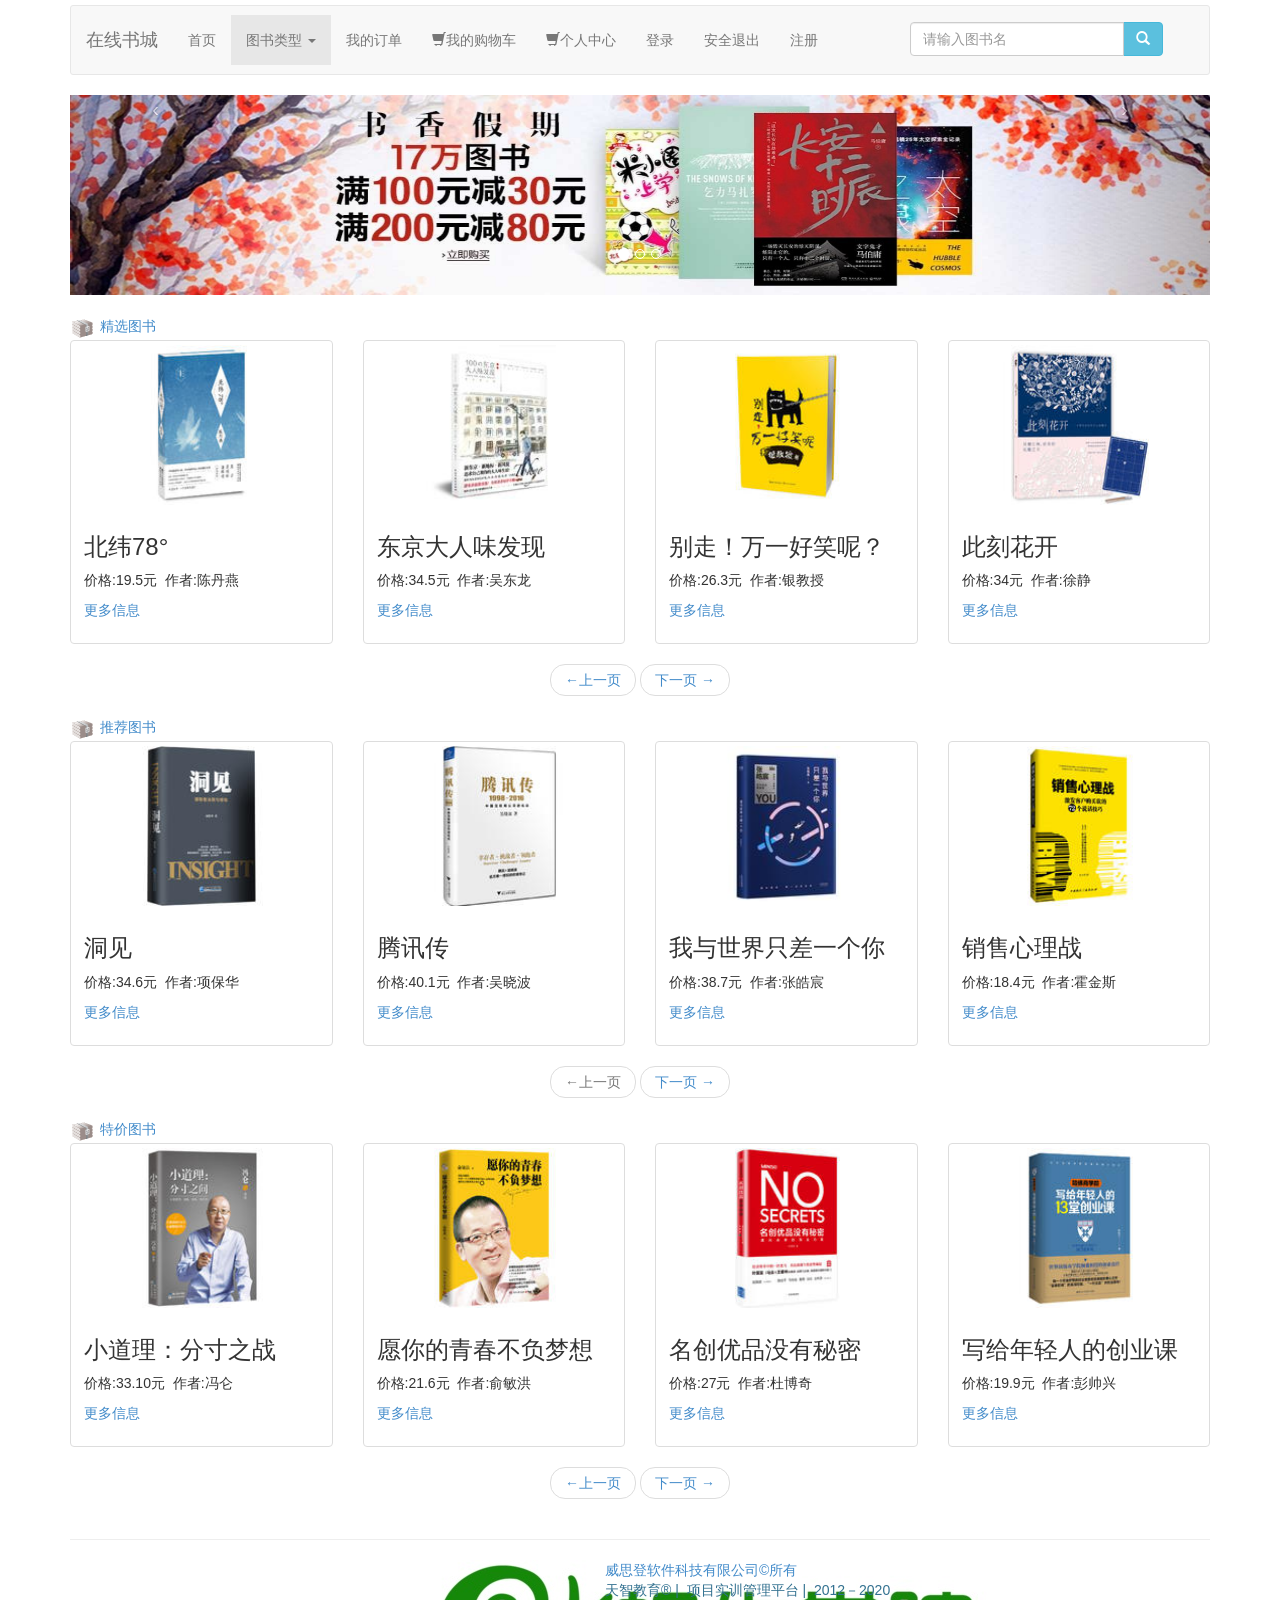
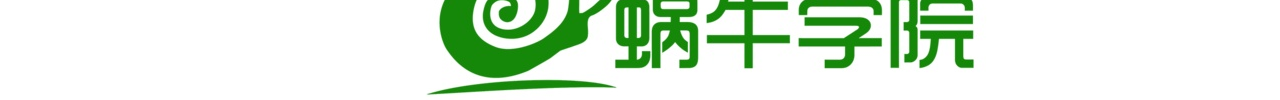
<file: src/main/webapp/index.html>
<!DOCTYPE html>
<html>

	<head lang="en">
		<meta charset="UTF-8">
		<title>在线书城首页</title>
		<link type="text/css" rel="stylesheet" href="dist/css/bootstrap.min.css">
		<link rel="stylesheet" type="text/css" href="css/index.css" />
		<link rel="stylesheet" type="text/css" href="css/animate.css" />
	</head>

	<body>
		<!--导航部分  begin-->
		<div class="container" style="margin-top: 5px;">
			<nav class="navbar navbar-default well-sm" style="padding-left: 0px;" role="navigation">
				<div class="container-fluid">
					<div class="navbar-header">
						<button type="button" class="navbar-toggle" data-toggle="collapse" data-target="#example-navbar-collapse">
				            <span class="sr-only">切换导航</span>
				            <span class="icon-bar"></span>
				            <span class="icon-bar"></span>
				            <span class="icon-bar"></span>
        				</button>
						<a class="navbar-brand" href="#">在线书城</a>
					</div>
					<div class="collapse navbar-collapse" id="example-navbar-collapse">
						<ul class="nav navbar-nav pull-left">
							<li>
								<a href="index.html">首页</a>
							</li>

							<li style="background-color: #999;">
							<li class="dropdown">
								<a style="background-color: #E7E7E7;" class="dropdown-toggle" data-toggle="dropdown">
									图书类型
									<b class="caret"></b>
								</a>
								<ul class="dropdown-menu">
									<li>
										<a href="books_list.html">精选图书</a>
									</li>
									<li class="divider"></li>
									<li>
										<a href="books_list.html">推荐图书</a>
									</li>
									<li class="divider"></li>
									<li>
										<a href="books_list.html">特价图书</a>
									</li>
									<li class="divider"></li>
								</ul>
							</li>
							</li>

							<li>
								<a href="order_list.html">我的订单</a>
							</li>
							<li>
								<a href="cart.html"><span class="glyphicon glyphicon-shopping-cart"> </span>我的购物车</a>
							</li>
							<li>
								<a href="personal.html"><span class="glyphicon glyphicon-shopping-cart"> </span>个人中心</a>
							</li>
							<li>
								<a href="#" data-toggle="modal" data-target="#myModal">登录</a>
							</li>
							<li>
								<a href="index.html">安全退出</a>
							</li>
							<li>
								<a href="#" data-toggle="modal" data-target="#register">注册</a>
							</li>
						</ul>
						<div class="input-group col-md-3 pull-right" style="positon:relative;padding: 7px;">
							<input type="text" class="form-control" placeholder="请输入图书名" />
							<span class="input-group-btn">  
					            <button class="btn btn-info btn-search">
					            	<span class="glyphicon glyphicon-search"></span>
					            </button>
							</span>
						</div>
					</div>
				</div>
			</nav>
		</div>
		<!--导航部分 end-->

		<!--最顶端轮播图片 begin-->
		<div id="gcarouse" class="container">
			<!--轮播-->
			<div id="myCarousel" class="carousel slide">
				<!-- 轮播（Carousel）指标 -->
				<ol class="carousel-indicators">
					<li data-target="#myCarousel" data-slide-to="0" class="active"></li>
					<li data-target="#myCarousel" data-slide-to="1"></li>
					<li data-target="#myCarousel" data-slide-to="2"></li>
				</ol>
				<!-- 轮播（Carousel）项目 -->
				<div class="carousel-inner">
					<div class="item active">
						<a href="details.html"><img src="images/advert1.jpg" class="pull-left" alt="First slide"></a>
					
					</div>
					<div class="item">
						<a href="details.html"><img src="images/advert2.jpg" class="pull-left" alt="First slide"></a>
						
					</div>
					<div class="item">
						<a href="details.html"><img src="images/advert3.jpg" class="pull-left" alt="First slide"></a>
					
					</div>
				</div>

				<!-- 轮播（Carousel）导航 -->
				<a class="carousel-control left" href="#myCarousel" data-slide="prev">&lsaquo;</a>
				<a class="carousel-control right" href="#myCarousel" data-slide="next">&rsaquo;</a>
			</div>
		</div>
		<!--最顶端轮播图片 end-->

		<!--图书内容部分 begin-->
		<div class="container">
			<!--精选图书 begin-->
			<div>
				<div class="text-primary"><img src="images/bullet1.gif" alt="" title="">
					<a href="#">精选图书</a>
				</div>
				<div class="row">
					<div class="col-sm-6 col-md-3 wow fadeInLeft animated">
						<div class="thumbnail">
							<a href="details.html"><img src="images/beiwei78.jpg" alt="通用的占位符缩略图"></a>
							<div class="caption">
								<h3>北纬78°</h3>
								<p>价格:19.5元&nbsp;&nbsp;作者:陈丹燕&nbsp;&nbsp;</p>
								<p>
									<a href="details.html">
										更多信息
									</a>
								</p>
							</div>
						</div>
					</div>

					<div class="col-sm-6 col-md-3 wow fadeInLeft animated">
						<div class="thumbnail">
							<a href="details.html"><img src="images/100dongjindarenweifaxian.jpg" alt="通用的占位符缩略图"></a>
							<div class="caption">
								<h3>东京大人味发现</h3>
								<p>价格:34.5元&nbsp;&nbsp;作者:吴东龙&nbsp;&nbsp;</p>
								<p>
									<a href="details.html">
										更多信息
									</a>
								</p>
							</div>
						</div>
					</div>

					<div class="col-sm-6 col-md-3 wow fadeInRight animated">
						<div class="thumbnail">
							<a href="details.html"><img src="images/biezouwanyihaoxiaone.jpg" alt="通用的占位符缩略图"></a>
							<div class="caption">
								<h3>别走！万一好笑呢？</h3>
								<p>价格:26.3元&nbsp;&nbsp;作者:银教授&nbsp;&nbsp;</p>
								<p>
									<a href="details.html">
										更多信息
									</a>
								</p>
							</div>
						</div>
					</div>

					<div class="col-sm-6 col-md-3 wow fadeInRight animated">
						<div class="thumbnail">
							<a href="details.html"><img src="images/cikehuakai.jpg" alt="通用的占位符缩略图"></a>
							<div class="caption">
								<h3>此刻花开</h3>
								<p>价格:34元&nbsp;&nbsp;作者:徐静&nbsp;&nbsp;</p>
								<p>
									<a href="details.html">
										更多信息
									</a>
								</p>
							</div>
						</div>
					</div>

					<!--分页-->
					<div class="container">
						<ul class="pager">
							<li>
								<a href="#">&larr;上一页</a>
								<a href="#">下一页 &rarr;</a>
							</li>
						</ul>
					</div>
				</div>
			</div>
			<!--精选图书 end-->

			<!--推荐图书 begin-->
			<div>
				<div class="text-primary"><img src="images/bullet1.gif" alt="" title="">
					<a href="#">推荐图书</a>
				</div>
				<div class="row">
					<div class="col-sm-6 col-md-3 wow fadeInLeft animated">
						<div class="thumbnail">
							<a href="details.html"><img src="images/dongjian.jpg" alt="通用的占位符缩略图"></a>
							<div class="caption">
								<h3>洞见</h3>
								<p>价格:34.6元&nbsp;&nbsp;作者:项保华&nbsp;&nbsp;</p>
								<p>
									<a href="details.html">
										更多信息
									</a>
								</p>
							</div>
						</div>
					</div>

					<div class="col-sm-6 col-md-3 wow fadeInLeft animated">
						<div class="thumbnail">
							<a href="details.html"><img src="images/tenxunchuan.jpg" alt="通用的占位符缩略图"></a>
							<div class="caption">
								<h3>腾讯传</h3>
								<p>价格:40.1元&nbsp;&nbsp;作者:吴晓波&nbsp;&nbsp;</p>
								<p>
									<a href="details.html">
										更多信息
									</a>
								</p>
							</div>
						</div>
					</div>

					<div class="col-sm-6 col-md-3 wow fadeInRight animated">
						<div class="thumbnail">
							<a href="details.html"><img src="images/woyushijiezhichayigeni.jpg" alt="通用的占位符缩略图"></a>
							<div class="caption">
								<h3>我与世界只差一个你</h3>
								<p>价格:38.7元&nbsp;&nbsp;作者:张皓宸&nbsp;&nbsp;</p>
								<p>
									<a href="details.html">
										更多信息
									</a>
								</p>
							</div>
						</div>
					</div>

					<div class="col-sm-6 col-md-3 wow fadeInRight animated">
						<div class="thumbnail">
							<a href="details.html"><img src="images/xiaoshouxinlizhan.jpg" alt="通用的占位符缩略图"></a>
							<div class="caption">
								<h3>销售心理战</h3>
								<p>价格:18.4元&nbsp;&nbsp;作者:霍金斯&nbsp;&nbsp;</p>
								<p>
									<a href="details.html">
										更多信息
									</a>
								</p>
							</div>
						</div>
					</div>

					<!--分页-->
					<div class="container">
						<ul class="pager">
							<li class="disabled">
								<a href="#">&larr;上一页</a>
							</li>
							<li>
								<a href="#">下一页 &rarr;</a>
							</li>
						</ul>
					</div>
				</div>
			</div>
			<!--推荐图书end..-->

			<!--特价图书 begin-->
			<div>
				<div class="text-primary"><img src="images/bullet1.gif" alt="" title="">
					<a href="#">特价图书</a>
				</div>
				<div class="row">
					<div class="col-sm-6 col-md-3 wow fadeInLeft animated">
						<div class="thumbnail">
							<a href="details.html"><img src="images/xiaodaolifencunzhijian.jpg" alt="通用的占位符缩略图"></a>
							<div class="caption">
								<h3>小道理：分寸之战</h3>
								<p>价格:33.10元&nbsp;&nbsp;作者:冯仑&nbsp;&nbsp;</p>
								<p>
									<a href="details.html">
										更多信息
									</a>
								</p>
							</div>
						</div>
					</div>

					<div class="col-sm-6 col-md-3 wow fadeInLeft animated">
						<div class="thumbnail">
							<a href="details.html"><img src="images/yuannideqingchunbufumengxiang.jpg" alt="通用的占位符缩略图"></a>
							<div class="caption">
								<h3>愿你的青春不负梦想</h3>
								<p>价格:21.6元&nbsp;&nbsp;作者:俞敏洪&nbsp;&nbsp;</p>
								<p>
									<a href="details.html">
										更多信息
									</a>
								</p>
							</div>
						</div>
					</div>

					<div class="col-sm-6 col-md-3 wow fadeInRight animated">
						<div class="thumbnail">
							<a href="details.html"><img src="images/NO SECRETS.jpg" alt="通用的占位符缩略图"></a>
							<div class="caption">
								<h3>名创优品没有秘密</h3>
								<p>价格:27元&nbsp;&nbsp;作者:杜博奇&nbsp;&nbsp;</p>
								<p>
									<a href="details.html">
										更多信息
									</a>
								</p>
							</div>
						</div>
					</div>

					<div class="col-sm-6 col-md-3 wow fadeInRight animated">
						<div class="thumbnail">
							<a href="details.html"><img src="images/xiegeinianqinrende1.jpg" alt="通用的占位符缩略图"></a>
							<div class="caption">
								<h3>写给年轻人的创业课</h3>
								<p>价格:19.9元&nbsp;&nbsp;作者:彭帅兴&nbsp;&nbsp;</p>
								<p>
									<a href="details.html">
										更多信息
									</a>
								</p>
							</div>
						</div>
					</div>

					<!--分页-->
					<div class="container">
						<ul class="pager">
							<li>
								<a href="#">&larr;上一页</a>
								<a href="#">下一页 &rarr;</a>
							</li>
						</ul>
					</div>
				</div>
			</div>
			<!--特价图书 end-->
			<hr>
			<!--首页底部信息 begin-->
			<div class="container">
				<div class="row">
					<div class="col-md-offset-2 col-md-8">
						<div class="row">
							<div class="col-md-offset-2 col-md-2">
								<img src="images/logo.png">
							</div>
							<div class="col-md-6">
								<div class="row">
									<div class="col-md-offset-2 col-md-10">
										<a href="http://www.sztzedu.com">威思登软件科技有限公司&copy;所有</a>
									</div>
								</div>
								<div class="gap"></div>
								<div class="row">
									<div class="col-md-offset-2 col-md-10">
										<span class="text-info">天智教育&reg; |&nbsp;</span>
										<span class="text-info">项目实训管理平台 |&nbsp;</span>
										<span class="text-info">2012－2020 </span>
									</div>
								</div>
							</div>
						</div>
					</div>
				</div>
			</div>
		</div>
		<!--首页底部信息end->
		<!--图书内容部分end-->

		<!-- 登录模态框（Modal） -->
		<div class="modal fade" id="myModal" tabindex="-1" role="dialog" aria-labelledby="myModalLabel" aria-hidden="true">
			<div class="modal-dialog">
				<div class="modal-content">
					<div class="modal-header">
						<button type="button" class="close" data-dismiss="modal" aria-hidden="true">
					&times;
				</button>
						<h4 class="modal-title" id="myModalLabel">
					用户登录
				</h4>
					</div>
					<div class="modal-body">
						<!--登录的form表单-->
						<form class="form-horizontal" role="form" action="">
							<div class="form-group has-feedback">
								<label for="firstname" class="col-sm-2 control-label">用户名</label>
								<div class="col-sm-5">

									<input type="text" class="form-control" id="firstname" placeholder="请输入用户名">
									<span class="glyphicon glyphicon-user form-control-feedback"></span>
								</div>
								<div class="col-sm-3" style="padding-top: 10px;">
									<label class="alert-danger">用户名不存在</label>
								</div>
							</div>
							<div class="form-group has-feedback">
								<label for="lastname" class="col-sm-2 control-label">密码</label>
								<div class="col-sm-5">
									<input type="text" class="form-control" id="lastname" placeholder="请输入密码">
									<span class="glyphicon glyphicon-lock form-control-feedback"></span>
								</div>
								<div class="col-sm-3" style="padding-top: 10px;">
									<label class="alert-danger">密码不正确</label>
								</div>
							</div>
							<div class="form-group">
								<div class="col-sm-offset-2 col-sm-10">
									<div class="checkbox">
										<label>
          									<input type="checkbox">请记住我
        								</label>
									</div>
								</div>
							</div>
							<div class="modal-footer">
								<button type="button" class="btn btn-default" data-dismiss="modal">关闭</button>
								<input type="submit" class="btn btn-primary" value="登录">
							</div>
						</form>
						<!--form结束-->
					</div>
				</div>
				<!-- /.modal-content -->
			</div>
		</div>
		<!-- 登录modal end/.modal -->
		<div class="modal fade" id="register" tabindex="-1" role="dialog" aria-labelledby="myModalLabel" aria-hidden="true">
			<div class="modal-dialog">
				<div class="modal-content">
					<div class="modal-header">
						<button type="button" class="close" data-dismiss="modal" aria-hidden="true">
					&times;
				</button>
						<h4 class="modal-title" id="myModalLabel">
					用户注册
				</h4>
					</div>
					<div class="modal-body">
						<!--登录的form表单-->
						<form action="" class="form-horizontal" role="form">
							<div class="form-group has-feedback">
								<label for="firstname" class="col-sm-2 control-label">用户名</label>
								<div class="col-sm-5">
									<input type="text" class="form-control" id="firstname" required placeholder="小写字母开头,不含中文.">
									<span class="glyphicon glyphicon-user form-control-feedback"></span>
								</div>
								<!--<div class="col-sm-3" style="padding-top: 10px;">
									<label class="alert-danger">用户名不合法</label>
								</div>-->
							</div>
							<div class="form-group has-feedback">
								<label for="lastname" class="col-sm-2 control-label">密码</label>
								<div class="col-sm-5">
									<input type="password" class="form-control" id="lastname" placeholder="密码长度6-8位" minlength="6" maxlength="8">
									<span class="glyphicon glyphicon-lock form-control-feedback"></span>
								</div>
								<!--<div class="col-sm-3" style="padding-top: 10px;">
									<label class="alert-danger">密码不正确</label>
								</div>-->
							</div>
							<div class="form-group has-feedback">
								<label class="col-sm-2 control-label">确认密码</label>
								<div class="col-sm-5">
									<input type="password" class="form-control" id="lastname2" minlength="6" maxlength="8" placeholder="和密码保持一致">
									<span class="glyphicon glyphicon-lock form-control-feedback"></span>
								</div>
							</div>

							<div class="form-group has-feedback">
								<label class="col-sm-2 control-label">邮箱</label>
								<div class="col-sm-5">
									<input type="email" class="form-control" id="email" placeholder="合法邮箱格式">
									<span class="glyphicon glyphicon-envelope form-control-feedback"></span>
								</div>
							</div>

							<div class="form-group has-feedback">
								<label class="col-sm-2 control-label">电话</label>
								<div class="col-sm-5">
									<input type="tel" class="form-control" id="email" placeholder="合法手机格式">
									<span class="glyphicon glyphicon-earphone form-control-feedback"></span>
								</div>
							</div>

							<div class="form-group has-feedback">
								<label class="col-sm-2 control-label">公司</label>
								<div class="col-sm-5">
									<input type="text" class="form-control" id="email" placeholder="请输入公司地址">
									<span class="glyphicon glyphicon-home form-control-feedback"></span>
								</div>
							</div>

							<div class="form-group has-feedback">
								<label class="col-sm-2 control-label">地址</label>
								<div class="col-sm-5">
									<input type="text" class="form-control" id="email" placeholder="请输入收货">
									<span class="glyphicon glyphicon-home form-control-feedback"></span>
								</div>
							</div>

							<div class="modal-footer">
								<button type="button" class="btn btn-default" data-dismiss="modal">关闭</button>
								<input type="submit" class="btn btn-primary" value="注册">
							</div>
						</form>
						<!--form结束-->
					</div>
				</div>
				<!-- /.modal-content -->
			</div>
		</div>
		
		<script src="dist/js/jquery.min.js"></script>
		<script src="js/carousel.js" type="text/javascript" charset="utf-8"></script>
		<script src="dist/js/bootstrap.min.js"></script>
		<script src="js/wow.js"></script>
		<script type="text/javascript">
			if(!(/msie [6|7|8|9]/i.test(navigator.userAgent))) {
				new WOW().init();
			};
		</script>
	</body>

</html>
</file>
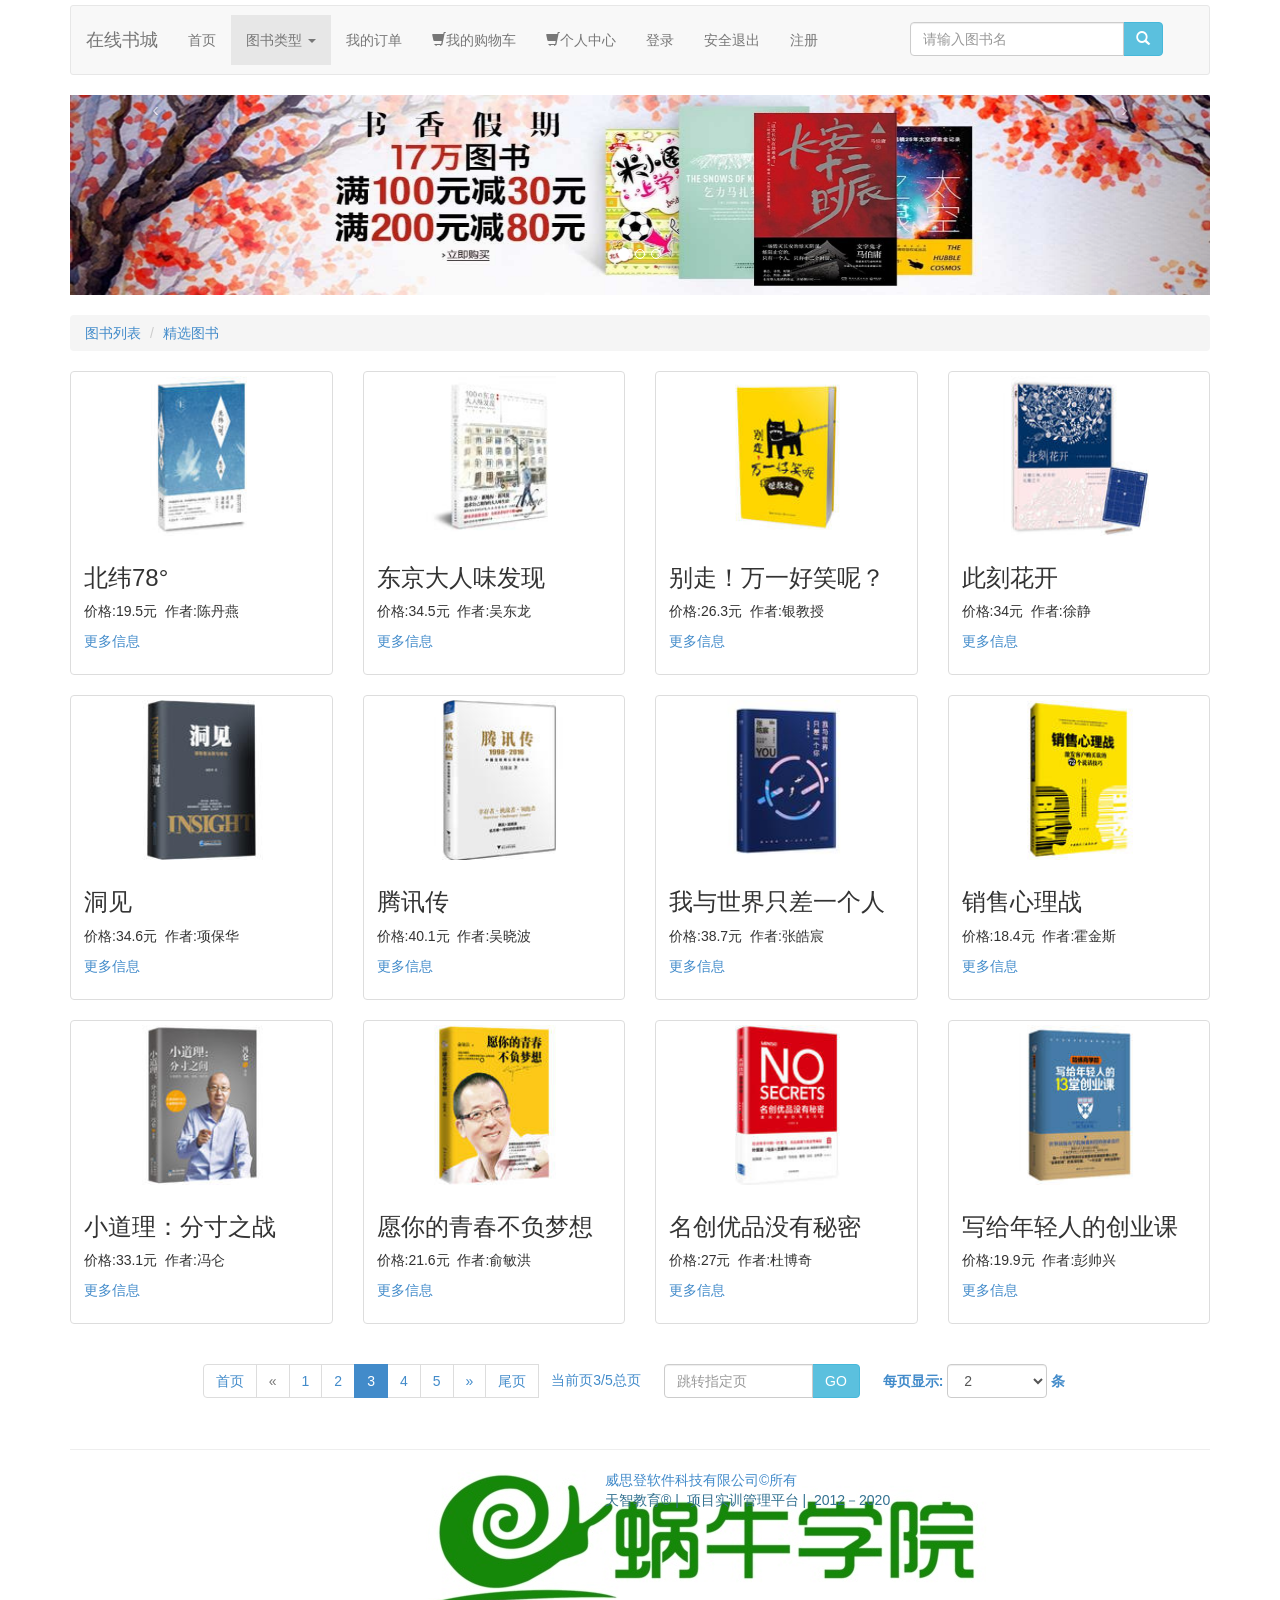
<file: src/main/webapp/books_list.html>
<!DOCTYPE html>
<html>
	<head>
		<meta charset="UTF-8">
		<title>图书列表</title>
		<link type="text/css" rel="stylesheet" href="dist/css/bootstrap.min.css">
		<link rel="stylesheet" type="text/css" href="css/index.css" />
		<link rel="stylesheet" type="text/css" href="css/animate.css" />
	
	</head>
	<body>
		<!--导航部分  begin-->
		<div class="container" style="margin-top: 5px;">
			<nav class="navbar navbar-default well-sm" style="padding-left: 0px;" role="navigation">
				<div class="container-fluid">
					<div class="navbar-header">
						<button type="button" class="navbar-toggle" data-toggle="collapse" data-target="#example-navbar-collapse">
				            <span class="sr-only">切换导航</span>
				            <span class="icon-bar"></span>
				            <span class="icon-bar"></span>
				            <span class="icon-bar"></span>
        				</button>
						<a class="navbar-brand" href="#">在线书城</a>
					</div>
					<div class="collapse navbar-collapse" id="example-navbar-collapse">
						<ul class="nav navbar-nav pull-left">
							<li>
								<a href="index.html">首页</a>
							</li>
					
							<li style="background-color: #999;">
								<li class="dropdown">
									<a style="background-color: #E7E7E7;" class="dropdown-toggle" data-toggle="dropdown">
										图书类型
										<b class="caret"></b>
									</a>
									<ul class="dropdown-menu">
										<li>
											<a href="books_list.html">精选图书</a>
										</li>
										<li class="divider"></li>
										<li>
											<a href="books_list.html">推荐图书</a>
										</li>
										<li class="divider"></li>
										<li>
											<a href="books_list.html">特价图书</a>
										</li>
										<li class="divider"></li>
									</ul>
								</li>
							</li>

							<li>
								<a href="order_list.html">我的订单</a>
							</li>
							<li>
								<a href="cart.html"><span class="glyphicon glyphicon-shopping-cart"> </span>我的购物车</a>
							</li>
							<li>
								<a href="personal.html"><span class="glyphicon glyphicon-shopping-cart"> </span>个人中心</a>
							</li>
							<li>
								<a href="#" data-toggle="modal" data-target="#myModal">登录</a>
							</li>
							<li>
								<a href="index.html">安全退出</a>
							</li>
							<li>
								<a href="#" data-toggle="modal" data-target="#register">注册</a>
							</li>
						</ul>
						<div class="input-group col-md-3 pull-right" style="positon:relative;padding: 7px;">
							<input type="text" class="form-control" placeholder="请输入图书名" />
							<span class="input-group-btn">  
					            <button class="btn btn-info btn-search">
					            	<span class="glyphicon glyphicon-search"></span>
					            </button>
							</span>
						</div>
					</div>
				</div>
			</nav>
		</div>
		<!--导航部分 end-->
		<!--最顶端轮播图片 begin-->
		<div id="gcarouse" class="container">
			<!--轮播-->
			<div id="myCarousel" class="carousel slide">
				<!-- 轮播（Carousel）指标 -->
				<ol class="carousel-indicators">
					<li data-target="#myCarousel" data-slide-to="0" class="active"></li>
					<li data-target="#myCarousel" data-slide-to="1"></li>
					<li data-target="#myCarousel" data-slide-to="2"></li>
				</ol>
				<!-- 轮播（Carousel）项目 -->
				<div class="carousel-inner">
								<div class="item active">
						<a href="details.html"><img src="images/advert1.jpg" class="pull-left" alt="First slide"></a>
					
					</div>
					<div class="item">
						<a href="details.html"><img src="images/advert2.jpg" class="pull-left" alt="First slide"></a>
						
					</div>
					<div class="item">
						<a href="details.html"><img src="images/advert3.jpg" class="pull-left" alt="First slide"></a>
					
					</div>
				</div>

				<!-- 轮播（Carousel）导航 -->
				<a class="carousel-control left" href="#myCarousel" data-slide="prev">&lsaquo;</a>
				<a class="carousel-control right" href="#myCarousel" data-slide="next">&rsaquo;</a>
			</div>
		</div>
		<!--最顶端轮播图片 end-->
		<div class="container">	
			<ol class="breadcrumb">
			    <li><a href="#">图书列表</a></li>
			    <li><a href="#">精选图书</a></li>
			</ol>
		</div>
		
		<!--图书列表 begin-->
		<div class="container">
			<div class="row">
				<div class="col-sm-6 col-md-3 wow fadeInLeft animated">
					<div class="thumbnail">
						<a href="details.html"><img src="images/beiwei78.jpg" alt="通用的占位符缩略图"></a>
						<div class="caption">
							<h3>北纬78°</h3>
							<p>价格:19.5元&nbsp;&nbsp;作者:陈丹燕&nbsp;&nbsp;</p>
							<p>
								<a href="details.html">
									更多信息
								</a>
							</p>
						</div>
					</div>
				</div>

				<div class="col-sm-6 col-md-3 wow fadeInLeft animated">
					<div class="thumbnail">
						<a href="details.html"><img src="images/100dongjindarenweifaxian.jpg" alt="通用的占位符缩略图"></a>
						<div class="caption">
							<h3>东京大人味发现</h3>
							<p>价格:34.5元&nbsp;&nbsp;作者:吴东龙&nbsp;&nbsp;</p>
							<p>
								<a href="details.html">
									更多信息
								</a>
							</p>
						</div>
					</div>
				</div>

				<div class="col-sm-6 col-md-3 wow fadeInRight animated">
					<div class="thumbnail">
						<a href="details.html"><img src="images/biezouwanyihaoxiaone.jpg" alt="通用的占位符缩略图"></a>
						<div class="caption">
							<h3>别走！万一好笑呢？</h3>
							<p>价格:26.3元&nbsp;&nbsp;作者:银教授&nbsp;&nbsp;</p>
							<p>
								<a href="details.html">
									更多信息
								</a>
							</p>
						</div>
					</div>
				</div>

				<div class="col-sm-6 col-md-3 wow fadeInRight animated">
					<div class="thumbnail">
						<a href="details.html"><img src="images/cikehuakai.jpg" alt="通用的占位符缩略图"></a>
						<div class="caption">
							<h3>此刻花开</h3>
							<p>价格:34元&nbsp;&nbsp;作者:徐静&nbsp;&nbsp;</p>
							<p>
								<a href="details.html">
									更多信息
								</a>
							</p>
						</div>
					</div>
				</div>
			</div>
			<div class="row">
				<div class="col-sm-6 col-md-3 wow fadeInLeft animated">
					<div class="thumbnail">
						<a href="details.html"><img src="images/dongjian.jpg" alt="通用的占位符缩略图"></a>
						<div class="caption">
							<h3>洞见</h3>
							<p>价格:34.6元&nbsp;&nbsp;作者:项保华&nbsp;&nbsp;</p>
							<p>
								<a href="details.html">
									更多信息
								</a>
							</p>
						</div>
					</div>
				</div>

				<div class="col-sm-6 col-md-3 wow fadeInLeft animated">
					<div class="thumbnail">
						<a href="details.html"><img src="images/tenxunchuan.jpg" alt="通用的占位符缩略图"></a>
						<div class="caption">
							<h3>腾讯传</h3>
							<p>价格:40.1元&nbsp;&nbsp;作者:吴晓波&nbsp;&nbsp;</p>
							<p>
								<a href="details.html">
									更多信息
								</a>
							</p>
						</div>
					</div>
				</div>

				<div class="col-sm-6 col-md-3 wow fadeInRight animated">
					<div class="thumbnail">
						<a href="details.html"><img src="images/woyushijiezhichayigeni.jpg" alt="通用的占位符缩略图"></a>
						<div class="caption">
							<h3>我与世界只差一个人</h3>
							<p>价格:38.7元&nbsp;&nbsp;作者:张皓宸&nbsp;&nbsp;</p>
							<p>
								<a href="details.html">
									更多信息
								</a>
							</p>
						</div>
					</div>
				</div>

				<div class="col-sm-6 col-md-3 wow fadeInRight animated">
					<div class="thumbnail">
						<a href="details.html"><img src="images/xiaoshouxinlizhan.jpg" alt="通用的占位符缩略图"></a>
						<div class="caption">
							<h3>销售心理战</h3>
							<p>价格:18.4元&nbsp;&nbsp;作者:霍金斯&nbsp;&nbsp;</p>
							<p>
								<a href="details.html">
									更多信息
								</a>
							</p>
						</div>
					</div>
				</div>
			</div>
			<div class="row">
				<div class="col-sm-6 col-md-3 wow fadeInLeft animated">
					<div class="thumbnail">
						<a href="details.html"><img src="images/xiaodaolifencunzhijian.jpg" alt="通用的占位符缩略图"></a>
						<div class="caption">
							<h3>小道理：分寸之战</h3>
							<p>价格:33.1元&nbsp;&nbsp;作者:冯仑&nbsp;&nbsp;</p>
							<p>
								<a href="details.html">
									更多信息
								</a>
							</p>
						</div>
					</div>
				</div>

				<div class="col-sm-6 col-md-3 wow fadeInLeft animated">
					<div class="thumbnail">
						<a href="details.html"><img src="images/yuannideqingchunbufumengxiang.jpg" alt="通用的占位符缩略图"></a>
						<div class="caption">
							<h3>愿你的青春不负梦想</h3>
							<p>价格:21.6元&nbsp;&nbsp;作者:俞敏洪&nbsp;&nbsp;</p>
							<p>
								<a href="details.html">
									更多信息
								</a>
							</p>
						</div>
					</div>
				</div>

				<div class="col-sm-6 col-md-3 wow fadeInRight animated">
					<div class="thumbnail">
						<a href="details.html"><img src="images/NO SECRETS.jpg" alt="通用的占位符缩略图"></a>
						<div class="caption">
							<h3>名创优品没有秘密</h3>
							<p>价格:27元&nbsp;&nbsp;作者:杜博奇&nbsp;&nbsp;</p>
							<p>
								<a href="details.html">
									更多信息
								</a>
							</p>
						</div>
					</div>
				</div>

				<div class="col-sm-6 col-md-3 wow fadeInRight animated">
					<div class="thumbnail">
						<a href="details.html"><img src="images/xiegeinianqinrende1.jpg" alt="通用的占位符缩略图"></a>
						<div class="caption">
							<h3>写给年轻人的创业课</h3>
							<p>价格:19.9元&nbsp;&nbsp;作者:彭帅兴&nbsp;&nbsp;</p>
							<p>
								<a href="details.html">
									更多信息
								</a>
							</p>
						</div>
					</div>
				</div>
			</div>
		</div>
		<!--图书列表end-->

		<!--分页begin-->
			<div class="container">
				<div class="row text-center">
					<div class="col-md-12">
						<ul class="pagination">
							<li><a href="#">首页</a></li>
						    <li class="disabled"><a href="#">&laquo;</a></li>
						    <li><a href="#">1</a></li>
						    <li><a href="#">2</a></li>
						    <li class="active"><a href="#">3</a></li>
						    <li><a href="#">4</a></li>
						    <li><a href="#">5</a></li>
						    <li><a href="#">&raquo;</a></li>
						    <li><a href="#" style="border: 1px solid #ddd;">尾页</a></li>
						    <li><a style="border: 0px;margin-left: 0px;">当前页3/5总页</a></li>
						    <li>
						     	
						     	<div id="search" class="input-group" style="positon:relative;">
									<input type="text" class="form-control" placeholder="跳转指定页" />
									<span class="input-group-btn">  
							            <button class="btn btn-info btn-search">GO</button>
									</span>
								</div>
						   </li>
						    <li><a style="padding-top: 0px;border: 0px;">
						     	<label>每页显示:</label>
						     	<select id="pageSize" class="form-control" style="width: 100px;display: inline;">
						     		<option value="2">2</option>
						     		<option value="2">4</option>
						     		<option value="2">6</option>
						     		<option value="2">8</option>
						     	</select>
						     	<label>条</label>
						     </a>
						   </li>
					    </ul>
					</div>
				</div>
			</div>
			<!--分页end-->
		
		<!--地址-->
		<div class="container">
		<hr>
			<div class="container">
				<div class="row">
					<div class="col-md-offset-2 col-md-8">
						<div class="row">
							<div class="col-md-offset-2 col-md-2">
								<img src="images/logo.png">
							</div>
							<div class="col-md-6">
								<div class="row">
									<div class="col-md-offset-2 col-md-10">
										<a href="http://www.sztzedu.com">威思登软件科技有限公司&copy;所有</a>
									</div>
								</div>
								<div class="gap"></div>
								<div class="row">
									<div class="col-md-offset-2 col-md-10">
										<span class="text-info">天智教育&reg; |&nbsp;</span>
										<span class="text-info">项目实训管理平台 |&nbsp;</span>
										<span class="text-info">2012－2020 </span>
									</div>
								</div>
							</div>
						</div>
					</div>
				</div>
			</div>
		</div>
		<!--end-->
	<script src="dist/js/jquery.min.js"></script>
	<script src="js/carousel.js" type="text/javascript" charset="utf-8"></script>
	<script src="dist/js/bootstrap.min.js"></script>
	<script src="js/wow.js"></script>
	<script type="text/javascript">
		if(!(/msie [6|7|8|9]/i.test(navigator.userAgent))) {
			new WOW().init();
		};
	</script>
	</body>
</html>
</file>
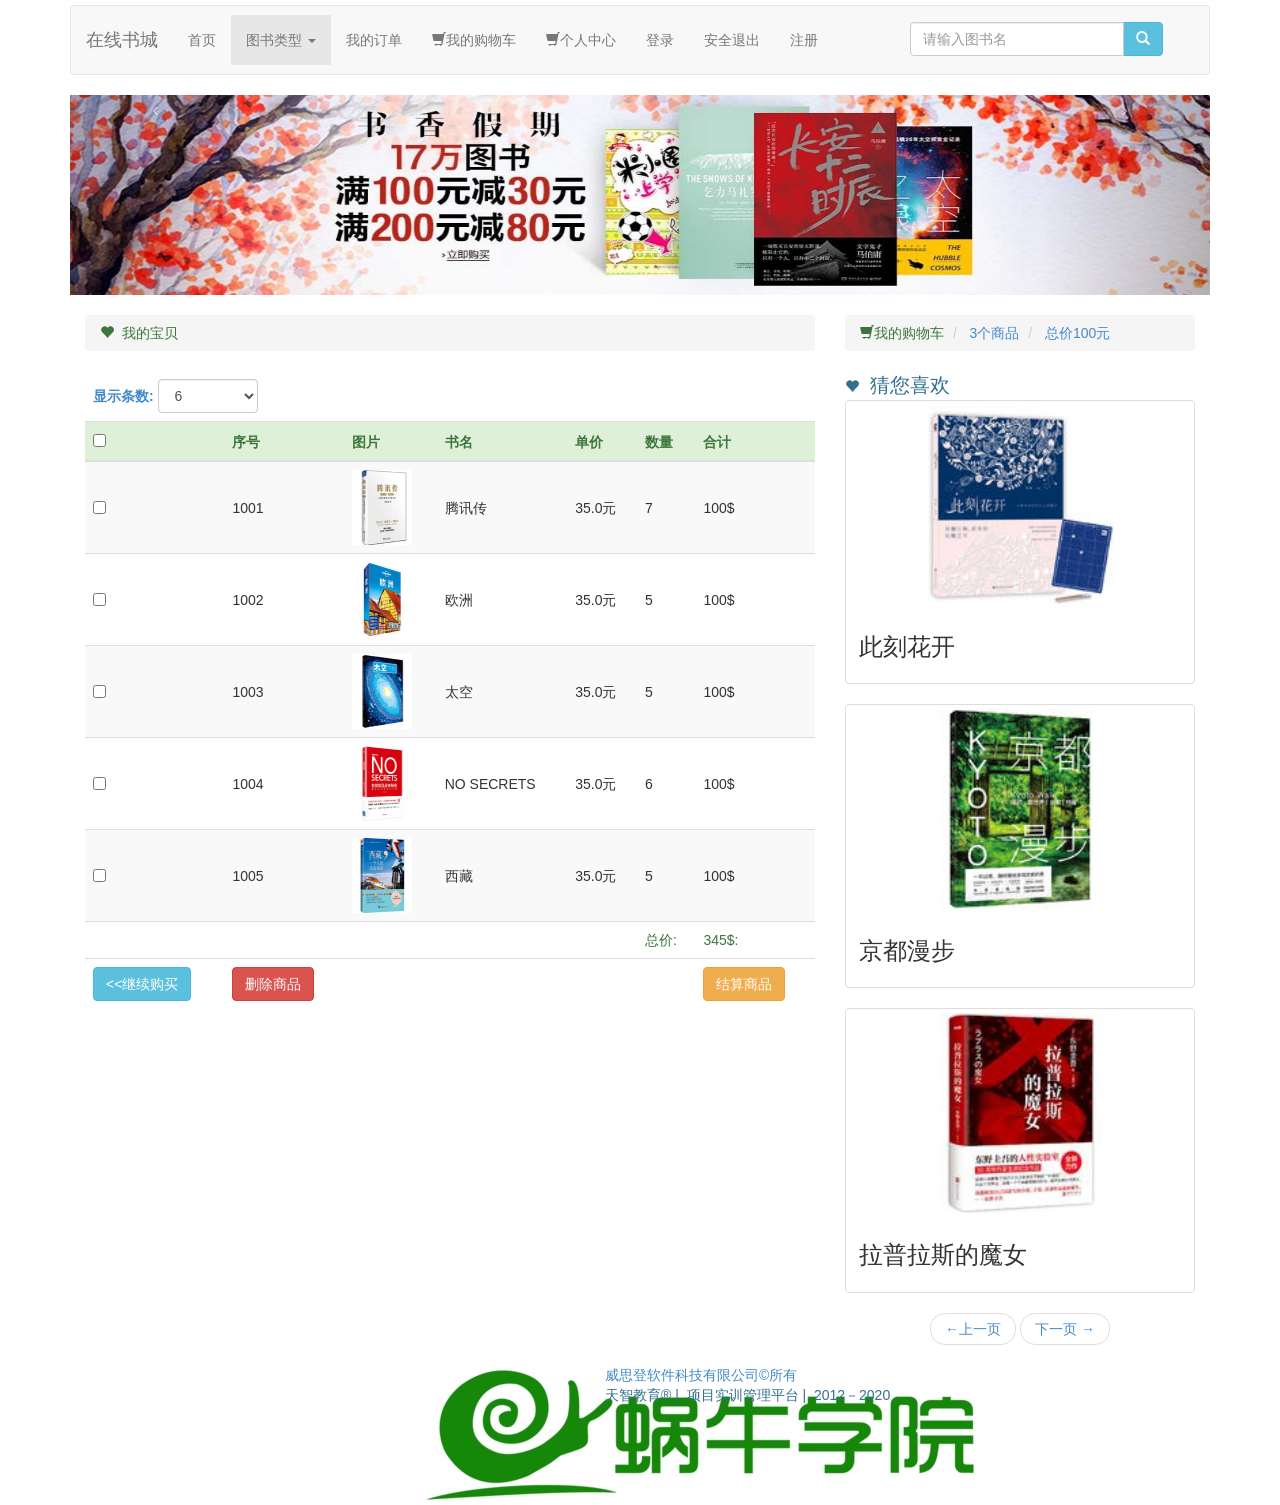
<file: src/main/webapp/cart.html>
<!DOCTYPE html>
<html>

	<head>
		<meta charset="UTF-8">
		<title>我的购物车</title>
		<link type="text/css" rel="stylesheet" href="dist/css/bootstrap.min.css">
		<link rel="stylesheet" type="text/css" href="css/index.css" />
		<link rel="stylesheet" type="text/css" href="css/cart.css" />
		<link rel="stylesheet" type="text/css" href="css/animate.css" />
	</head>

	<body onload="changeNum()">
		<!--导航部分  begin-->
		<div class="container" style="margin-top: 5px;">
			<nav class="navbar navbar-default well-sm" style="padding-left: 0px;" role="navigation">
				<div class="container-fluid">
					<div class="navbar-header">
						<button type="button" class="navbar-toggle" data-toggle="collapse" data-target="#example-navbar-collapse">
				            <span class="sr-only">切换导航</span>
				            <span class="icon-bar"></span>
				            <span class="icon-bar"></span>
				            <span class="icon-bar"></span>
        				</button>
						<a class="navbar-brand" href="#">在线书城</a>
					</div>
					<div class="collapse navbar-collapse" id="example-navbar-collapse">
						<ul class="nav navbar-nav pull-left">
							<li>
								<a href="index.html">首页</a>
							</li>

							<li style="background-color: #999;">
							<li class="dropdown">
								<a style="background-color: #E7E7E7;" class="dropdown-toggle" data-toggle="dropdown">
									图书类型
									<b class="caret"></b>
								</a>
								<ul class="dropdown-menu">
									<li>
										<a href="books_list.html">精选图书</a>
									</li>
									<li class="divider"></li>
									<li>
										<a href="books_list.html">推荐图书</a>
									</li>
									<li class="divider"></li>
									<li>
										<a href="books_list.html">特价图书</a>
									</li>
									<li class="divider"></li>
								</ul>
							</li>
							</li>

							<li>
								<a href="order_list.html">我的订单</a>
							</li>
							<li>
								<a href="cart.html"><span class="glyphicon glyphicon-shopping-cart"> </span>我的购物车</a>
							</li>
							<li>
								<a href="personal.html"><span class="glyphicon glyphicon-shopping-cart"> </span>个人中心</a>
							</li>
							<li>
								<a href="#" data-toggle="modal" data-target="#myModal">登录</a>
							</li>
							<li>
								<a href="index.html">安全退出</a>
							</li>
							<li>
								<a href="#" data-toggle="modal" data-target="#register">注册</a>
							</li>
						</ul>
						<div class="input-group col-md-3 pull-right" style="positon:relative;padding: 7px;">
							<input type="text" class="form-control" placeholder="请输入图书名" />
							<span class="input-group-btn">  
					            <button class="btn btn-info btn-search">
					            	<span class="glyphicon glyphicon-search"></span>
							</button>
							</span>
						</div>
					</div>
				</div>
			</nav>
		</div>
		<!--导航部分 end-->

		<!--最顶端轮播图片 begin-->
		<div id="gcarouse" class="container">
			<!--轮播-->
			<div id="myCarousel" class="carousel slide">
				<!-- 轮播（Carousel）指标 -->
				<ol class="carousel-indicators">
					<li data-target="#myCarousel" data-slide-to="0" class="active"></li>
					<li data-target="#myCarousel" data-slide-to="1"></li>
					<li data-target="#myCarousel" data-slide-to="2"></li>
				</ol>
				<!-- 轮播（Carousel）项目 -->
				<div class="carousel-inner">
					<div class="item active">
						<a href="details.html"><img src="images/advert1.jpg" class="pull-left" alt="First slide"></a>
					</div>
					<div class="item">
						<a href="details.html"><img src="images/advert2.jpg" class="pull-left" alt="First slide"></a>
					</div>
					<div class="item">
						<a href="details.html"><img src="images/advert3.jpg" class="pull-left" alt="First slide"></a>
					</div>
				</div>

				<!-- 轮播（Carousel）导航 -->
				<a class="carousel-control left" href="#myCarousel" data-slide="prev">&lsaquo;</a>
				<a class="carousel-control right" href="#myCarousel" data-slide="next">&rsaquo;</a>
			</div>
		</div>
		<!--最顶端轮播图片 end-->
		<!--购物车 begin-->
		<!--外层div-->
		<div class="container">
			<!--左边-->
			<div class="col-md-8 col-sm-12">
				<!--左边-->
				<ol class="breadcrumb">
					<li>
						<a href="#" class="text-success"><span class="glyphicon glyphicon-heart"></span>&nbsp;&nbsp;我的宝贝</a>
					</li>
				</ol>

				<!--购物车表格 begin-->
				<div class="table-responsive" id="imgDiv">
					<table class="table table-hover table-striped" style="vertical-align:middle;">
						<thead>
							<tr>
								<td colspan="8">
									<label class="text-primary">显示条数:</label>
									<select id="cartSzie" class="form-control" style="display: inline" onchange="displaySize(this)">
										<option value="2">2</option>
										<option value="4">4</option>
										<option value="6" selected>6</option>
										<option value="8">8</option>
									</select>
								</td>
							</tr>
							<tr class="text-success success">
								<th><input type="checkbox" id="selectAll" onclick="selectAll(this)"></th>
								<th id="sequence">序号</th>
								<th>图片</th>
								<th>书名</th>
								<th>单价</th>
								<th>数量</th>
								<th>合计</th>
							</tr>
						</thead>
						<tbody id="tby">
							<tr>
								<td><input type="checkbox" name="cks"></td>
								<td>1001</td>
								<td><img src="images/tenxunchuan.jpg"></td>
								<td>腾讯传</td>
								<td>35.0元</td>
								<td>7</td>
								<td>100$</td>
							</tr>
							<tr>
								<td><input type="checkbox" name="cks"></td>
								<td>1002</td>
								<td><img src="images/ouzhou.jpg"></td>
								<td>欧洲</td>
								<td>35.0元</td>
								<td>5</td>
								<td>100$</td>
							</tr>
							<tr>
								<td><input type="checkbox" name="cks"></td>
								<td>1003</td>
								<td><img src="images/taikong.jpg"></td>
								<td>太空</td>
								<td>35.0元</td>
								<td>5</td>
								<td>100$</td>
							</tr>
							<tr>
								<td><input type="checkbox" name="cks"></td>
								<td>1004</td>
								<td><img src="images/NO SECRETS.jpg"></td>
								<td>NO SECRETS</td>
								<td>35.0元</td>
								<td>6</td>
								<td>100$</td>
							</tr>
							<tr>
								<td><input type="checkbox" name="cks"></td>
								<td>1005</td>
								<td><img src="images/xizang.jpg"></td>
								<td>西藏</td>
								<td>35.0元</td>
								<td>5</td>
								<td>100$</td>
							</tr>
						</tbody>
						<tfoot>
							<tr>
								<td colspan="5"></td>
								<td class="text-success">总价:</td>
								<td class="text-success">345$:</td>
							</tr>
							<tr style="background-color: white;">
								<td>
									<a href="index.html" class="btn btn-info">&lt;&lt;继续购买</a>
								</td>
								<td><button class="btn btn-danger" data-toggle="modal" data-target="#myModal" onclick="del()">删除商品</button></td>
								<td colspan="4"></td>
								<td>
									<a href="confirm_order.html" class="btn btn-warning">结算商品</a>
								</td>
							</tr>
						</tfoot>
					</table>
				</div>
				<!--购物车 end-->

				<!--删除提示模态框 begin-->
				<div class="modal fade" id="myModal" tabindex="-1" role="dialog" aria-labelledby="myModalLabel" aria-hidden="true">
					<!--如果没有选中任何一个商品的时候,出现-->
					<div id="first_del" style="display: none;">
						<div class="modal-dialog">
							<div class="modal-content">
								<div class="modal-header">
									<button type="button" class="close" data-dismiss="modal" aria-hidden="true">&times;</button>
									<h4 class="modal-title text-warning" id="myModalLabel">抱歉!请您先选择商品!</h4>
								</div>
								<div class="modal-body">请选进行勾选!再执行删除删除!</div>
								<div class="modal-footer">
									<button type="button" class="btn btn-default" data-dismiss="modal">关闭</button>
								</div>
							</div>
							<!-- /.modal-content -->
						</div>
					</div>
					<!--first_del  end-->

					<!--如果没有选中了一个商品的时候,出现-->
					<div id="two_del" style="display: none;">
						<div class="modal-dialog">
							<div class="modal-content">
								<div class="modal-header">
									<button type="button" class="close" data-dismiss="modal" aria-hidden="true">&times;</button>
									<h4 class="modal-title text-warning" id="myModalLabel">删除商品,慎重操作!</h4>
								</div>
								<div class="modal-body">此操作一旦进行,数据将不可恢复!</div>
								<div class="modal-footer">
									<button type="button" class="btn btn-default" data-dismiss="modal">关闭</button>
									<button type="button" class="btn btn-danger" onclick="delRows(this)">确定删除</button>
								</div>
							</div>
							<!-- /.modal-content -->
						</div>
					</div>
					<!--two_del  end-->
				</div>
				<!--删除提示模态框 end-->
			</div>

			<!--右边-->
			<div class="col-md-4 col-sm-3 col-xs-8">
				<ol class="breadcrumb ">
					<li>
						<a href="# " class="text-success "><span class="glyphicon glyphicon-shopping-cart "></span>我的购物车</a>
					</li>
					<li>
						<a href="# ">3个商品</a>
					</li>
					<li>
						<a href="# ">总价100元</a>
					</li>
				</ol>

			<!--猜您喜欢-->
				<div>
					<span class="text-info"><span class="glyphicon glyphicon-heart"></span><span style="font-size: 20px; ">&nbsp;&nbsp;猜您喜欢</span></span>
					<div class="row" id="love">
						<div class="col-sm-12 col-md-12 wow fadeInRight animated">
							<div class="thumbnail">
								<a href="details.html"><img src="images/cikehuakai.jpg " style="height: 200px; " alt="通用的占位符缩略图 "></a>
								<div class="caption ">
									<h3>此刻花开</h3>
								</div>
							</div>
						</div>
						<div class="col-sm-12 col-md-12 wow fadeInRight animated">
							<div class="thumbnail ">
								<a href="details.html"><img src="images/jindumanbu.jpg " style="height: 200px; " alt="通用的占位符缩略图 "></a>
								<div class="caption ">
									<h3>京都漫步</h3>
								</div>
							</div>
						</div>
						<div class="col-sm-12 col-md-12 wow fadeInRight animated">
							<div class="thumbnail ">
								<a href="details.html"><img src="images/lapulasidemonv.jpg" style="height: 200px; " alt="通用的占位符缩略图 "></a>
								<div class="caption ">
									<h3>拉普拉斯的魔女</h3>
								</div>
							</div>
						</div>
						<div>
							<ul class="pager ">
								<li>
									<a href="#" onclick="pageUp() ">&larr;上一页</a>
									<a href="#" onclick="pageDown() ">下一页 &rarr;</a>
								</li>
							</ul>
						</div>
					</div>
				</div>
				<!--喜欢end-->
			</div>
		</div>

		<div class="container">
			<!--首页底部信息 begin-->
			<div class="container ">
				<div class="row ">
					<div class="col-md-offset-2 col-md-8">
						<div class="row ">
							<div class="col-md-offset-2 col-md-2">
								<img src="images/logo.png ">
							</div>
							<div class="col-md-6">
								<div class="row">
									<div class="col-md-offset-2 col-md-10 ">
										<a href="http://www.sztzedu.com ">威思登软件科技有限公司&copy;所有</a>
									</div>
								</div>
								<div class="gap"></div>
								<div class="row">
									<div class="col-md-offset-2 col-md-10 ">
										<span class="text-info ">天智教育&reg; |&nbsp;</span>
										<span class="text-info ">项目实训管理平台 |&nbsp;</span>
										<span class="text-info ">2012－2020 </span>
									</div>
								</div>
							</div>
						</div>
					</div>
				</div>
			</div>
		</div>
		<!--end-->

		<!--引入js文件-->
		<script src="dist/js/jquery.min.js"></script>
		<script src="js/wow.js"></script>
		<script src="js/carousel.js" type="text/javascript"></script>
		<script src="dist/js/bootstrap.min.js"></script>
		<script src="js/details.js" type="text/javascript" charset="utf-8"></script>
		<script src="js/cart.js" type="text/javascript" charset="utf-8"></script>
		<script type="text/javascript">
			if(!(/msie [6|7|8|9]/i.test(navigator.userAgent))) {
				new WOW().init();
			};
		</script>
	</body>

</html>
</file>
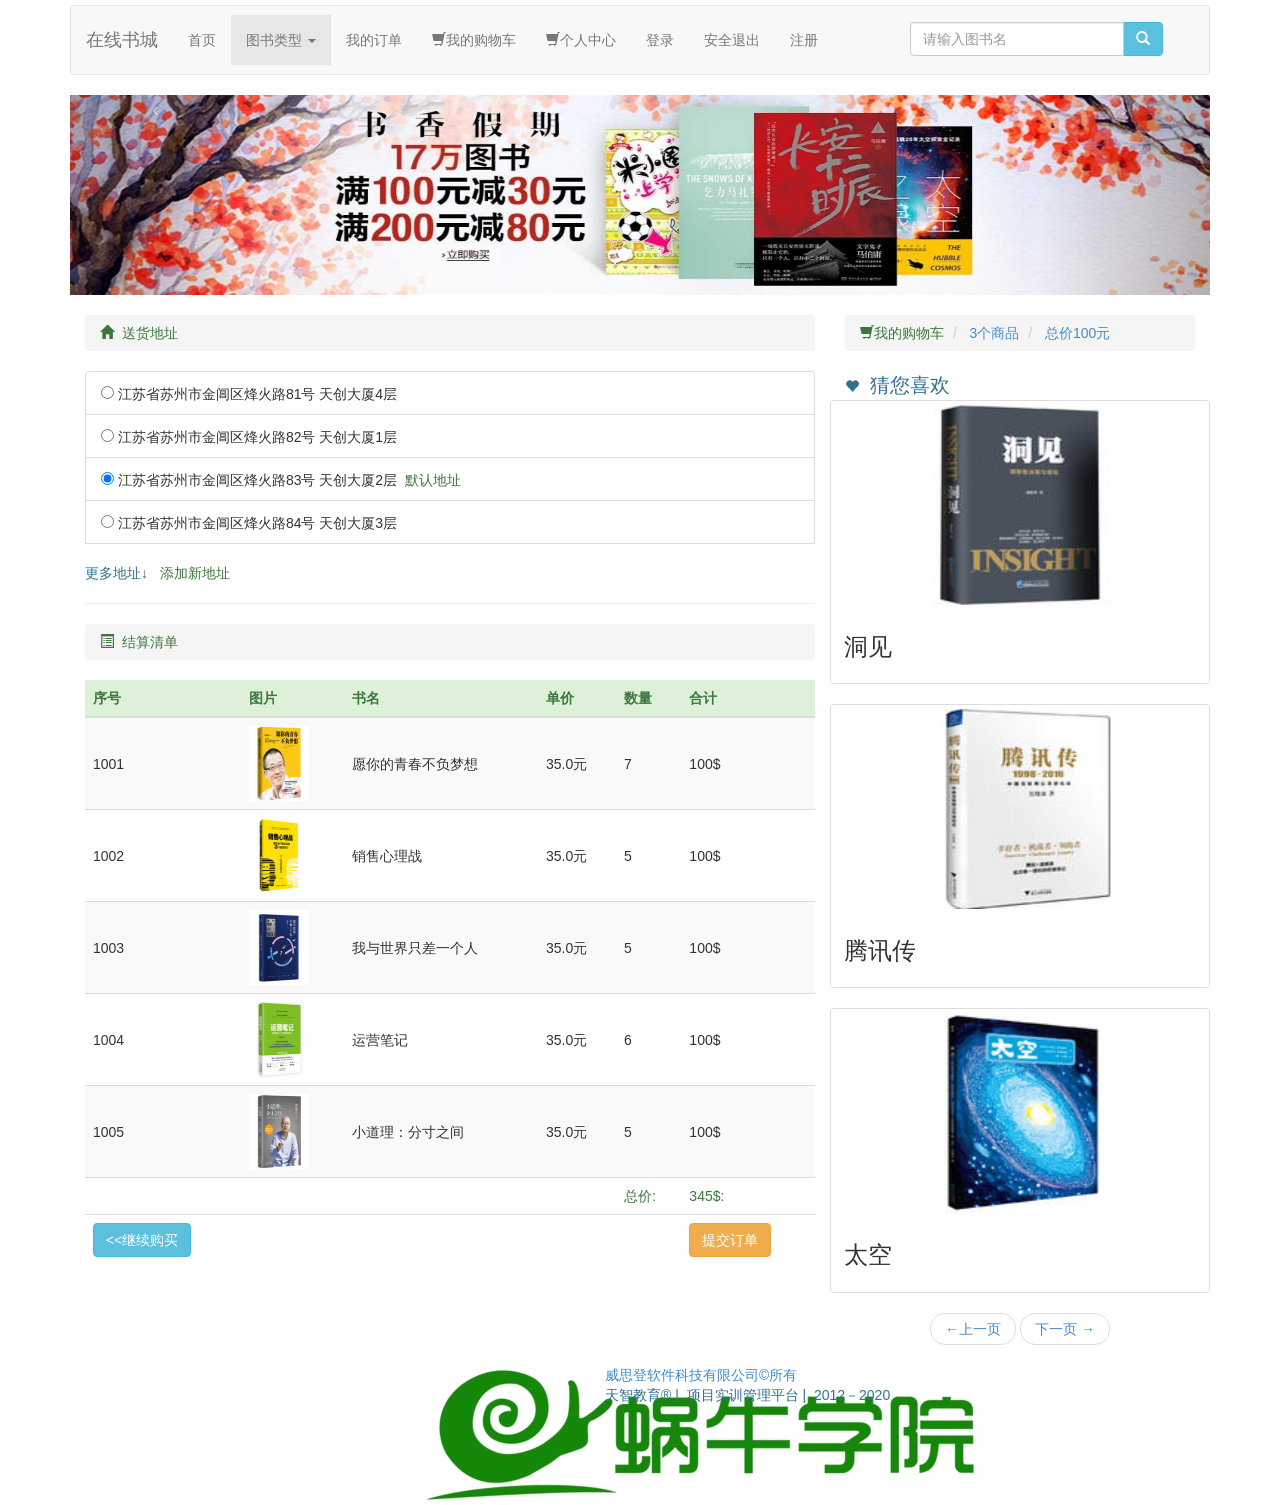
<file: src/main/webapp/confirm_order.html>
<!DOCTYPE html>
<html>
	<head>
		<meta charset="UTF-8">
		<title>结算</title>
		<link type="text/css" rel="stylesheet" href="dist/css/bootstrap.min.css">
		<link rel="stylesheet" type="text/css" href="css/index.css" />
		<link rel="stylesheet" type="text/css" href="css/cart.css" />
		<link rel="stylesheet" type="text/css" href="css/animate.css" />
	
		<style type="text/css">
			.form-control{
				width: 100%;
			}
		</style>
	</head>
	<body>
		<!--导航部分  begin-->
		<div class="container" style="margin-top: 5px;">
			<nav class="navbar navbar-default well-sm" style="padding-left: 0px;" role="navigation">
				<div class="container-fluid">
					<div class="navbar-header">
						<button type="button" class="navbar-toggle" data-toggle="collapse" data-target="#example-navbar-collapse">
				            <span class="sr-only">切换导航</span>
				            <span class="icon-bar"></span>
				            <span class="icon-bar"></span>
				            <span class="icon-bar"></span>
        				</button>
						<a class="navbar-brand" href="#">在线书城</a>
					</div>
					<div class="collapse navbar-collapse" id="example-navbar-collapse">
						<ul class="nav navbar-nav pull-left">
							<li>
								<a href="index.html">首页</a>
							</li>

							<li style="background-color: #999;">
							<li class="dropdown">
								<a style="background-color: #E7E7E7;" class="dropdown-toggle" data-toggle="dropdown">
									图书类型
									<b class="caret"></b>
								</a>
								<ul class="dropdown-menu">
									<li>
										<a href="books_list.html">精选图书</a>
									</li>
									<li class="divider"></li>
									<li>
										<a href="books_list.html">推荐图书</a>
									</li>
									<li class="divider"></li>
									<li>
										<a href="books_list.html">特价图书</a>
									</li>
									<li class="divider"></li>
								</ul>
							</li>
							</li>

							<li>
								<a href="order_list.html">我的订单</a>
							</li>
							<li>
								<a href="cart.html"><span class="glyphicon glyphicon-shopping-cart"> </span>我的购物车</a>
							</li>
							<li>
								<a href="personal.html"><span class="glyphicon glyphicon-shopping-cart"> </span>个人中心</a>
							</li>
							<li>
								<a href="#" data-toggle="modal" data-target="#myModal">登录</a>
							</li>
							<li>
								<a href="index.html">安全退出</a>
							</li>
							<li>
								<a href="#" data-toggle="modal" data-target="#register">注册</a>
							</li>
						</ul>
						<div class="input-group col-md-3 pull-right" style="positon:relative;padding: 7px;">
							<input type="text" class="form-control" placeholder="请输入图书名" />
							<span class="input-group-btn">  
					            <button class="btn btn-info btn-search">
					            	<span class="glyphicon glyphicon-search"></span>
					            </button>
							</span>
						</div>
					</div>
				</div>
			</nav>
		</div>
		<!--导航部分 end-->

		<!--最顶端轮播图片 begin-->
		<div id="gcarouse" class="container">
			<!--轮播-->
			<div id="myCarousel" class="carousel slide">
				<!-- 轮播（Carousel）指标 -->
				<ol class="carousel-indicators">
					<li data-target="#myCarousel" data-slide-to="0" class="active"></li>
					<li data-target="#myCarousel" data-slide-to="1"></li>
					<li data-target="#myCarousel" data-slide-to="2"></li>
				</ol>
				<!-- 轮播（Carousel）项目 -->
				<div class="carousel-inner">
					<div class="item active">
						<a href="details.html"><img src="images/advert1.jpg" class="pull-left" alt="First slide"></a>
					
					</div>
					<div class="item">
						<a href="details.html"><img src="images/advert2.jpg" class="pull-left" alt="First slide"></a>
						
					</div>
					<div class="item">
						<a href="details.html"><img src="images/advert3.jpg" class="pull-left" alt="First slide"></a>
					
					</div>
				</div>

				<!-- 轮播（Carousel）导航 -->
				<a class="carousel-control left" href="#myCarousel" data-slide="prev">&lsaquo;</a>
				<a class="carousel-control right" href="#myCarousel" data-slide="next">&rsaquo;</a>
			</div>
		</div>
		<!--最顶端轮播图片 end-->
		
		<!--购物车 begin-->
		<!--外层div-->
		<div class="container">
			<!--左边-->
			<div class="col-md-8 col-sm-12">
				<ol class="breadcrumb">
					<li>
						<a href="#" class="text-success"><span class="glyphicon glyphicon-home"></span>&nbsp;&nbsp;送货地址</a>
					</li>
				</ol>
				
				<!--送货地址  begin-->
				<div style="margin-bottom: 5px;" id="addrDiv">
					<ul class="list-group" id="address">
						<li class="list-group-item"><input type="radio" name="addr">&nbsp;江苏省苏州市金阊区烽火路81号 天创大厦4层</li>
						<li class="list-group-item"><input type="radio" name="addr">&nbsp;江苏省苏州市金阊区烽火路82号 天创大厦1层</li>
						<li class="list-group-item"><input type="radio" name="addr" checked>&nbsp;江苏省苏州市金阊区烽火路83号 天创大厦2层 &nbsp;<span class="text-success">默认地址</span></li>
						<li class="list-group-item"><input type="radio" name="addr">&nbsp;江苏省苏州市金阊区烽火路84号 天创大厦3层</li>
						<li class="list-group-item hidden"><input type="radio" name="addr">&nbsp;江苏省苏州市金阊区烽火路85号 天创大厦4层</li>
						<li class="list-group-item hidden"><input type="radio" name="addr">&nbsp;江苏省苏州市金阊区烽火路88号 天创大厦3层</li>
						<li class="list-group-item hidden"><input type="radio" name="addr">&nbsp;江苏省苏州市金阊区烽火路89号 天创大厦4层</li>
					</ul>
					<a href="#" class="text-info" onclick="dispalyMoreAddr(this)">更多地址↓&nbsp;&nbsp;</a>
					<a href="javascript:void(0)" id="addAddr" class="text-success" data-toggle="modal" data-target="#myModal">添加新地址</a>
				</div>
				<hr>
				
				
				<!--添加新地址模态框 begin-->
				<!-- 模态框（Modal） -->
				<div class="modal fade" id="myModal" tabindex="-1" role="dialog" aria-labelledby="myModalLabel" aria-hidden="true">
					<div class="modal-dialog">
						<div class="modal-content">
							<div class="modal-header">
								<button type="button" class="close" data-dismiss="modal" aria-hidden="true">&times;</button>
								<h4 class="modal-title" id="myModalLabel">
									<span class="glyphicon glyphicon-home"></span>&nbsp;&nbsp;添加新收货地址
								</h4>
							</div>
							<div class="modal-body">
							<!--登录的form表单-->
							<form action="" class="form-horizontal" role="form">
								<div class="form-group">
									<label class="col-md-2 control-label" style="margin-right: 2.9%;">所在地区:</label>
										
									<div data-toggle="distpicker">
										<div class="form-group col-sm-12 col-md-3">
										  <label class="sr-only" for="province1">Province</label>
										  <select class="form-control" id="province1"></select>
										</div>
										<div class="form-group col-sm-12 col-md-3">
										  <label class="sr-only" for="city1">City</label>
										  <select class="form-control" id="city1"></select>
										</div>
										<div class="form-group col-sm-12 col-md-3">
										  <label class="sr-only" for="district1">District</label>
										  <select class="form-control" id="district1"></select>
										</div>
									 </div>
								</div>
								<div class="form-group has-feedback" style="clear:both">
									<label for="lastname" class="col-sm-2 control-label">详细地址:</label>
									<div class="col-sm-5">
										<textarea class="form-control" id="deatails"></textarea>
									</div>
									
								</div>
								<div class="form-group has-feedback">
									<label class="col-sm-2 control-label">邮政编码</label>
									<div class="col-md-5">
										<input type="text" class="form-control" id="lastname2" placeholder="邮政编码">
										<span class="glyphicon glyphicon-hand-left form-control-feedback"></span>
									</div>
								</div>
	
								<div class="form-group has-feedback">
									<label class="col-sm-2 control-label">姓名</label>
									<div class="col-sm-5">
										<input type="text" class="form-control" id="username" placeholder="收货人姓名">
										<span class="glyphicon glyphicon-user form-control-feedback"></span>
									</div>
								</div>

								<div class="form-group has-feedback">
									<label class="col-sm-2 control-label">电话</label>
									<div class="col-sm-5">
										<input type="tel" class="form-control" id="tel" placeholder="合法手机格式">
										<span class="glyphicon glyphicon-phone form-control-feedback"></span>
									</div>
								</div>
								
								<div class="form-group">
								    <div class="col-sm-offset-2 col-sm-10">
								      <div class="checkbox">
								        <label>
								          <input type="checkbox" id="setDefaultAddr"><span class="text-success">设置默认地址</span>
								        </label>
								      </div>
								    </div>
								</div>

								<div class="modal-footer">
									<button type="button" class="btn btn-default" data-dismiss="modal">关闭</button>
									<input type="submit" class="btn btn-primary" value="提交地址">
								</div>
							</form>
						<!--form结束-->
						</div>
					</div>
				<!-- /.modal-content -->
				</div>
			</div>
				<!--左边-->
				<ol class="breadcrumb">
					<li>
						<a href="#" class="text-success"><span class="glyphicon glyphicon-list-alt"></span>&nbsp;&nbsp;结算清单</a>
					</li>
				</ol>

				<!--购物车表格 begin-->
				<div class="table-responsive" id="imgDiv">
					<table class="table table-hover table-striped" style="vertical-align:middle;">
						<thead>
							<tr class="text-success success">
								<th id="sequence">序号</th>
								<th>图片</th>
								<th>书名</th>
								<th>单价</th>
								<th>数量</th>
								<th>合计</th>
							</tr>
						</thead>
						<tbody id="tby">
							<tr>
								<td>1001</td>
								<td><img src="images/yuannideqingchunbufumengxiang.jpg"></td>
								<td>愿你的青春不负梦想</td>
								<td>35.0元</td>
								<td>7</td>
								<td>100$</td>
							</tr>
							<tr>
								<td>1002</td>
								<td><img src="images/xiaoshouxinlizhan.jpg"></td>
								<td>销售心理战</td>
								<td>35.0元</td>
								<td>5</td>
								<td>100$</td>
							</tr>
							<tr>
								<td>1003</td>
								<td><img src="images/woyushijiezhichayigeni.jpg"></td>
								<td>我与世界只差一个人</td>
								<td>35.0元</td>
								<td>5</td>
								<td>100$</td>
							</tr>
							<tr>
								<td>1004</td>
								<td><img src="images/yunyinbiji.jpg"></td>
								<td>运营笔记</td>
								<td>35.0元</td>
								<td>6</td>
								<td>100$</td>
							</tr>
							<tr>
								<td>1005</td>
								<td><img src="images/xiaodaolifencunzhijian.jpg"></td>
								<td>小道理：分寸之间</td>
								<td>35.0元</td>
								<td>5</td>
								<td>100$</td>
							</tr>
						</tbody>
						<tfoot>
							<tr>
								<td colspan="4"></td>
								<td class="text-success">总价:</td>
								<td class="text-success">345$:</td>
							</tr>
							<tr style="background-color: white;">
								<td>
									<a href="index.html" class="btn btn-info">&lt;&lt;继续购买</a>
								</td>
								<td colspan="4"></td>
								<td>
									<a href="order_list.html" class="btn btn-warning">提交订单</a>
								</td>
							</tr>
						</tfoot>
					</table>
				</div>
				<!--购物车 end-->

				<!--删除提示模态框 begin-->
				<div class="modal fade" id="myModal" tabindex="-1" role="dialog" aria-labelledby="myModalLabel" aria-hidden="true">
					<!--如果没有选中任何一个商品的时候,出现-->
					<div id="first_del" style="display: none;">
						<div class="modal-dialog">
							<div class="modal-content">
								<div class="modal-header">
									<button type="button" class="close" data-dismiss="modal" aria-hidden="true">&times;</button>
									<h4 class="modal-title text-warning" id="myModalLabel">抱歉!请您先选择商品!</h4>
								</div>
								<div class="modal-body">请选进行勾选!再执行删除删除!</div>
								<div class="modal-footer">
									<button type="button" class="btn btn-default" data-dismiss="modal">关闭</button>
								</div>
							</div>
							<!-- /.modal-content -->
						</div>
					</div>
					<!--first_del  end-->

					<!--如果没有选中了一个商品的时候,出现-->
					<div id="two_del" style="display: none;">
						<div class="modal-dialog">
							<div class="modal-content">
								<div class="modal-header">
									<button type="button" class="close" data-dismiss="modal" aria-hidden="true">&times;</button>
									<h4 class="modal-title text-warning" id="myModalLabel">删除商品,慎重操作!</h4>
								</div>
								<div class="modal-body">此操作一旦进行,数据将不可恢复!</div>
								<div class="modal-footer">
									<button type="button" class="btn btn-default" data-dismiss="modal">关闭</button>
									<button type="button" class="btn btn-danger" onclick="delRows(this)">确定删除</button>
								</div>
							</div>
							<!-- /.modal-content -->
						</div>
					</div>
					<!--two_del  end-->
				</div>
				<!--删除提示模态框 end-->
			</div>

			<!--右边-->
			<div class="col-md-4 col-sm-3 col-xs-8">
				<ol class="breadcrumb">
					<li>
						<a href="#" class="text-success"><span class="glyphicon glyphicon-shopping-cart "></span>我的购物车</a>
					</li>
					<li>
						<a href="# ">3个商品</a>
					</li>
					<li>
						<a href="# ">总价100元</a>
					</li>
				</ol>

			<!--猜您喜欢-->
				<div>
					<span class="text-info"><span class="glyphicon glyphicon-heart"></span><span style="font-size: 20px; ">&nbsp;&nbsp;猜您喜欢</span></span>
					<div class="row" id="love">
						<div class="wow fadeInRight animated">
							<div class="thumbnail">
								<a href="details.html"><img src="images/dongjian.jpg " style="height: 200px; " alt="通用的占位符缩略图 ">
								<div class="caption ">
									<h3>洞见</h3>
								</div>
							</div>
						</div>
						<div class="wow fadeInRight animated">
							<div class="thumbnail ">
								<a href="details.html"><img src="images/tenxunchuan.jpg" style="height: 200px; " alt="通用的占位符缩略图 "></a>
								<div class="caption ">
									<h3>腾讯传</h3>
								</div>
							</div>
						</div>
						<div class="wow fadeInRight animated">
							<div class="thumbnail ">
								<a href="details.html"><img src="images/taikong.jpg" style="height: 200px; " alt="通用的占位符缩略图 "></a>
								<div class="caption ">
									<h3>太空</h3>
								</div>
							</div>
						</div>
						<div>
							<ul class="pager">
								<li>
									<a href="#" onclick="pageUp() ">&larr;上一页</a>
									<a href="#" onclick="pageDown() ">下一页 &rarr;</a>
								</li>
							</ul>
						</div>
					</div>
				</div>
				<!--喜欢end-->
			</div>
		</div>

		<div class="container">
			<!--首页底部信息 begin-->
			<div class="container ">
				<div class="row ">
					<div class="col-md-offset-2 col-md-8">
						<div class="row ">
							<div class="col-md-offset-2 col-md-2">
								<img src="images/logo.png ">
							</div>
							<div class="col-md-6">
								<div class="row">
									<div class="col-md-offset-2 col-md-10 ">
										<a href="http://www.sztzedu.com ">威思登软件科技有限公司&copy;所有</a>
									</div>
								</div>
								<div class="gap"></div>
								<div class="row">
									<div class="col-md-offset-2 col-md-10 ">
										<span class="text-info ">天智教育&reg; |&nbsp;</span>
										<span class="text-info ">项目实训管理平台 |&nbsp;</span>
										<span class="text-info ">2012－2020 </span>
									</div>
								</div>
							</div>
						</div>
					</div>
				</div>
			</div>
		</div>
		<!--end-->
		
		<script src="dist/js/jquery.min.js"></script>
		<script src="js/wow.js"></script>
		<script src="js/carousel.js" type="text/javascript"></script>
		<script src="dist/js/bootstrap.min.js"></script>
		<script src="dist/js/distpicker.data.min.js"></script>
		<script src="dist/js/distpicker.min.js"></script>
		<script src="js/details.js" type="text/javascript" charset="utf-8"></script>
		<script src="js/cart.js" type="text/javascript" charset="utf-8"></script>
		<script src="js/confirm_order.js"></script>
		<script type="text/javascript">
			if(!(/msie [6|7|8|9]/i.test(navigator.userAgent))) {
				new WOW().init();
			};
		</script>
	</body>
</html>
</file>
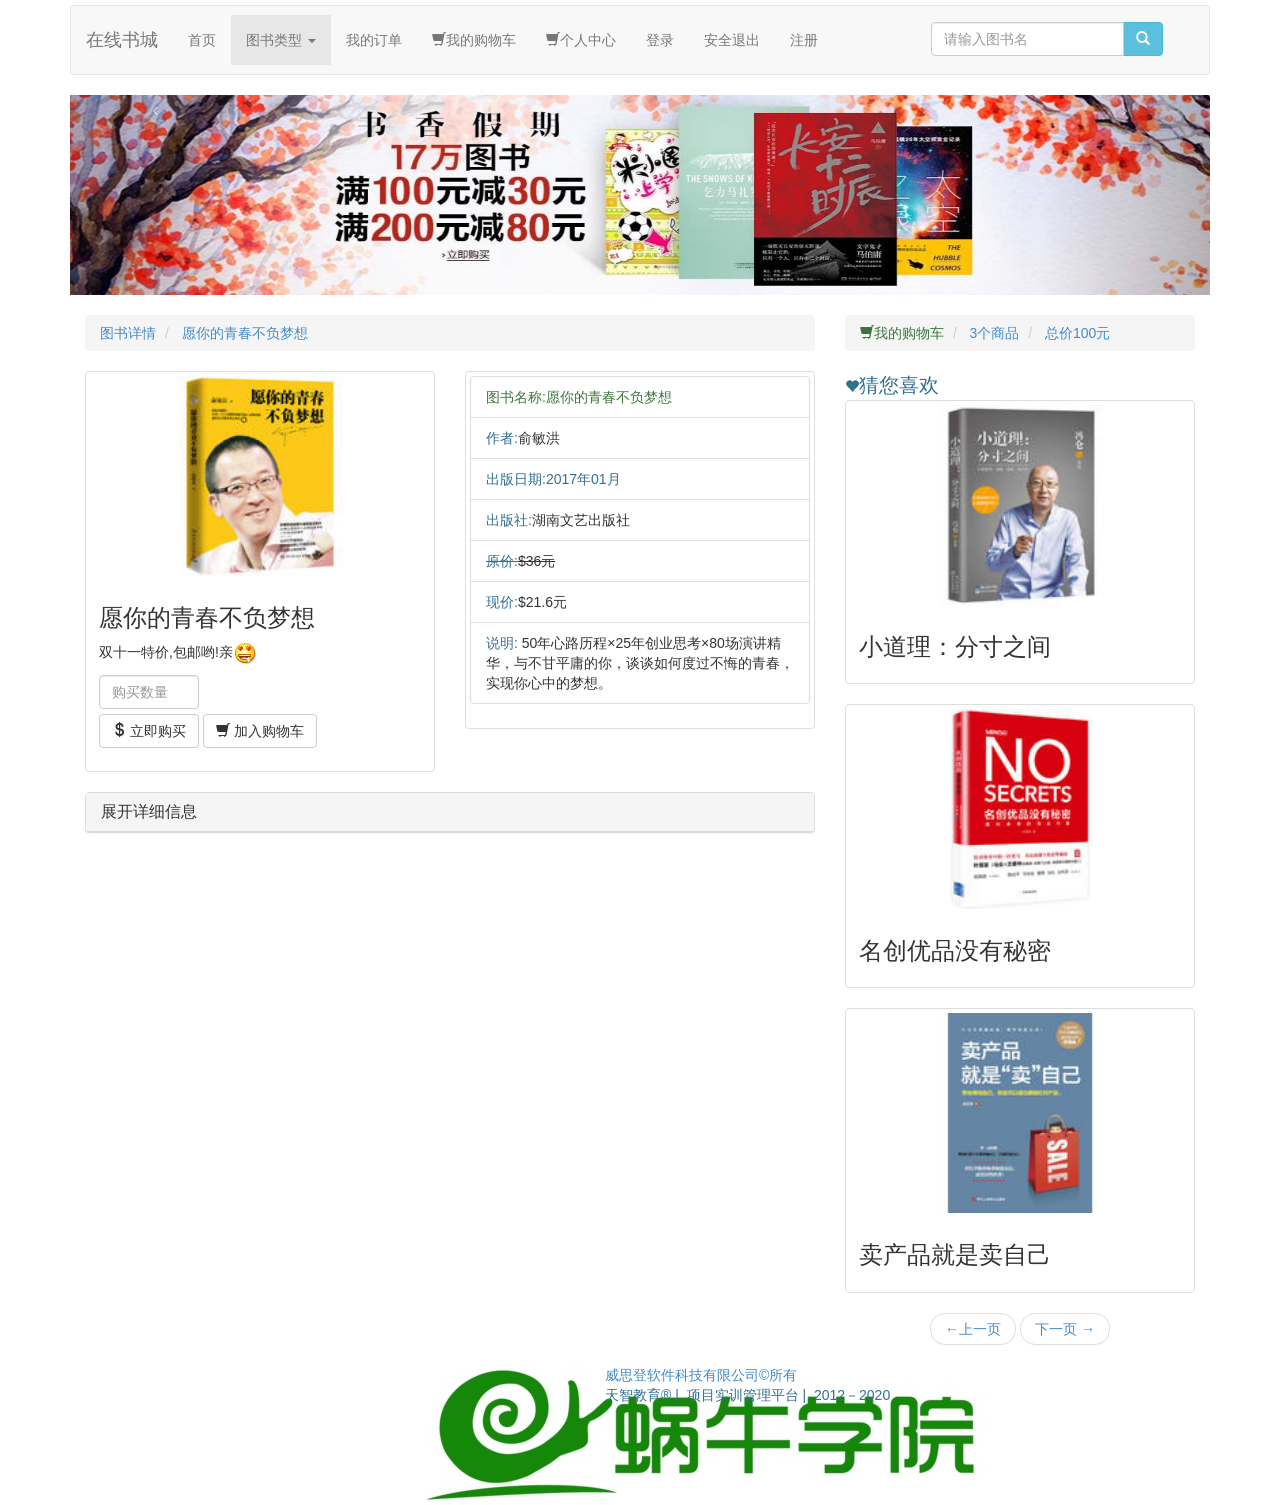
<file: src/main/webapp/details.html>
<!DOCTYPE html>
<html>

	<head>
		<meta charset="UTF-8">
		<title>图书详情</title>
		<link type="text/css" rel="stylesheet" href="dist/css/bootstrap.min.css">
		<link rel="stylesheet" type="text/css" href="css/index.css" />
		<link rel="stylesheet" type="text/css" href="css/animate.css" />
	</head>

	<body>
		<!--导航部分  begin-->
		<div class="container" style="margin-top: 5px;">
			<nav class="navbar navbar-default well-sm" style="padding-left: 0px;" role="navigation">
				<div class="container-fluid">
					<div class="navbar-header">
						<button type="button" class="navbar-toggle" data-toggle="collapse" data-target="#example-navbar-collapse">
				            <span class="sr-only">切换导航</span>
				            <span class="icon-bar"></span>
				            <span class="icon-bar"></span>
				            <span class="icon-bar"></span>
        				</button>
						<a class="navbar-brand" href="#">在线书城</a>
					</div>
					<div class="collapse navbar-collapse" id="example-navbar-collapse">
						<ul class="nav navbar-nav pull-left">
							<li>
								<a href="index.html">首页</a>
							</li>

							<li style="background-color: #999;">
							<li class="dropdown">
								<a style="background-color: #E7E7E7;" class="dropdown-toggle" data-toggle="dropdown">
									图书类型
									<b class="caret"></b>
								</a>
								<ul class="dropdown-menu">
									<li>
										<a href="books_list.html">精选图书</a>
									</li>
									<li class="divider"></li>
									<li>
										<a href="books_list.html">推荐图书</a>
									</li>
									<li class="divider"></li>
									<li>
										<a href="books_list.html">特价图书</a>
									</li>
									<li class="divider"></li>
								</ul>
							</li>
							</li>

							<li>
								<a href="order_list.html">我的订单</a>
							</li>
							<li>
								<a href="cart.html"><span class="glyphicon glyphicon-shopping-cart"> </span>我的购物车</a>
							</li>
							<li>
								<a href="personal.html"><span class="glyphicon glyphicon-shopping-cart"> </span>个人中心</a>
							</li>
							<li>
								<a href="#" data-toggle="modal" data-target="#myModal">登录</a>
							</li>
							<li>
								<a href="index.html">安全退出</a>
							</li>
							<li>
								<a href="#" data-toggle="modal" data-target="#register">注册</a>
							</li>
						</ul>
						<div class="input-group col-md-3 pull-right" style="positon:relative;padding: 7px;width: 23%">
							<input type="text" class="form-control" placeholder="请输入图书名" />
							<span class="input-group-btn">  
					            <button class="btn btn-info btn-search">
					            	<span class="glyphicon glyphicon-search"></span>
							</button>
							</span>
						</div>
					</div>
				</div>
			</nav>
		</div>
		<!--导航部分 end-->

		<!--最顶端轮播图片 begin-->
		<div id="gcarouse" class="container">
			<!--轮播-->
			<div id="myCarousel" class="carousel slide">
				<!-- 轮播（Carousel）指标 -->
				<ol class="carousel-indicators">
					<li data-target="#myCarousel" data-slide-to="0" class="active"></li>
					<li data-target="#myCarousel" data-slide-to="1"></li>
					<li data-target="#myCarousel" data-slide-to="2"></li>
				</ol>
				<!-- 轮播（Carousel）项目 -->
				<div class="carousel-inner">
					<div class="item active">
						<a href="details.html"><img src="images/advert1.jpg" class="pull-left" alt="First slide"></a>
					
					</div>
					<div class="item">
						<a href="details.html"><img src="images/advert2.jpg" class="pull-left" alt="First slide"></a>
						
					</div>
					<div class="item">
						<a href="details.html"><img src="images/advert3.jpg" class="pull-left" alt="First slide"></a>
					
					</div>
				</div>

				<!-- 轮播（Carousel）导航 -->
				<a class="carousel-control left" href="#myCarousel" data-slide="prev">&lsaquo;</a>
				<a class="carousel-control right" href="#myCarousel" data-slide="next">&rsaquo;</a>
			</div>
		</div>
		<!--最顶端轮播图片 end-->

		<!--外层div-->
		<div class="container">
			<!--左边-->
			<div class="col-md-8 col-sm-12">
				<ol class="breadcrumb">
					<li>
						<a href="#">图书详情</a>
					</li>
					<li>
						<a href="#">愿你的青春不负梦想</a>
					</li>
				</ol>

				<div class="row">
					<div class="col-sm-12 col-md-6">
						<div class="thumbnail">
							<a><img src="images/yuannideqingchunbufumengxiang.jpg" style="height: 200px;" alt="通用的占位符缩略图"></a>
							<div class="caption">
								<h3>愿你的青春不负梦想</h3>
								<p>双十一特价,包邮哟!亲<img src="images/3.gif" style="width: 24px;height: 24px;"></p>
								<p>
									<div style="margin-bottom: 5px;width: 100px;">
										<input type="number" class="form-control" placeholder="购买数量" min="1" max="100" onclick="selectByCount(this)">
									</div>
									<div style="clear: both;">
										<!--<input type="number" class="form-control" placeholder="请输入" min="1" max="100" onclick="selectByCount(this)">-->
										<a href="confirm_order.html" class="btn btn-default" role="button">
											<span class="glyphicon glyphicon-usd"></span> 立即购买
										</a>
										<a href="cart.html" class="btn btn-default" role="button">
											<span class="glyphicon glyphicon-shopping-cart"></span> 加入购物车
										</a>
									</div>
								</p>
							</div>
						</div>
					</div>

					<div class="col-sm-12 col-md-6">
						<div class="thumbnail">
							<ul class="list-group">
								<li class="list-group-item"><span class="text-success">图书名称:愿你的青春不负梦想</span></li>
								<li class="list-group-item"><span class="text-info">作者:</span>俞敏洪</li>
								<li class="list-group-item"><span class="text-info">出版日期:2017年01月</span></li>
								<li class="list-group-item"><span class="text-info">出版社:</span>湖南文艺出版社</li>
								<li class="list-group-item"><span class="text-info" style="text-decoration: line-through;">原价:</span><span style="text-decoration: line-through;">$36元</span></li>
								<li class="list-group-item"><span class="text-info">现价:</span>$21.6元</li>
								<li class="list-group-item"><span class="text-info">说明:</span> 50年心路历程×25年创业思考×80场演讲精华，与不甘平庸的你，谈谈如何度过不悔的青春，实现你心中的梦想。
								</li>
							</ul>
						</div>
					</div>
				</div>
				<!--<hr>-->
				<!--折叠部分 begin-->
				<div class="panel panel-default">
					<div class="panel-heading">
						<h4 class="panel-title">
						<a data-toggle="collapse" data-parent="#accordion" href="#collapseTwo">
							展开详细信息
						</a>
						</h4>
					</div>
					<div id="collapseTwo" class="panel-collapse collapse">
						<div class="panel-body">
							<!--tab选项卡 begin-->
							<ul id="myTab" class="nav nav-tabs">
								<li class="active">
									<a href="#home" data-toggle="tab">
										商品详情
									</a>
								</li>
								<li>
									<a href="#ios" data-toggle="tab"> <span class="badge pull-right">50</span>累计评价</a>
								</li>
							</ul>
							<div id="myTabContent" class="tab-content">
								<div class="tab-pane fade in active" id="home">
									<p>
										<em>产品参数：</em>
									</p>
									<div class="row">
										<div class="col-sm-12 col-md-6">
											<ul class="nav navbar-collapse" style="line-height: 3;>
												<li class="text-info">产品名称：愿你的青春不负梦想</li>
												<li class="text-info">是否是套装: 否</li>
												<li class="text-info">书名:愿你的青春不负梦想</li>
												<li class="text-info">定价: 36.00元</li>
												<li class="text-info">出版社名称: 湖南文艺出版社</li>
												<li class="text-info">出版时间: 2017年01月</li>
												<li class="text-info">作者: 俞敏洪</li>
												<li class="text-info">作者地区: 中国</li>
												<li class="text-info">书名: 愿你的青春不负梦想</li>
												<li class="text-info">ISBN编号: 9787540478612</li>
											</ul>
										</div>
										<span class="visible-sm visible-xs"><hr></span>
										
									</div>
									</p>
								</div>
								<div class="tab-pane fade" id="ios">
									<p>
										<ul class="list-group">
											<li class="list-group-item"><span class="text-info">小明:</span><span class="text-success ">这真的是一本好书<img src="images/emotions/1.gif "></span></li>
											<li class="list-group-item"><span class="text-info">success:</span><span class="text-danger ">书的质量很差<img src="images/emotions/2.gif "></span></li>
											<li class="list-group-item"><span class="text-info">叶老师:</span><span class="text-success ">很值得初学者学习<img src="images/emotions/13.gif "></span></li>
											<li class="list-group-item"><span class="text-info">amdin:</span><span class="text-danger ">被坑大发了.<img src="images/emotions/17.gif "></span></li>
											<li class="list-group-item"><span class="text-info">rose:</span><span class="text-danger ">卖家态度恶劣.<img src="images/emotions/11.gif "></span></li>
										</ul>
									</p>
									<p>
										<ul class="pager">
											<li>
												<a href="# ">&larr;上一页</a>
												<a href="# ">下一页 &rarr;</a>
											</li>
										</ul>
									</p>
								</div>
							</div>
							<!--tab选项卡 end-->
						</div>
					</div>
				</div>
				<!--折叠部分end-->
			</div>

			<!--右边-->
			<div class="col-md-4 col-sm-3 col-xs-8">
				<ol class="breadcrumb ">
					<li>
						<a href="# " class="text-success "><span class="glyphicon glyphicon-shopping-cart "></span>我的购物车</a>
					</li>
					<li>
						<a href="# ">3个商品</a>
					</li>
					<li>
						<a href="# ">总价100元</a>
					</li>
				</ol>

				<!--猜您喜欢-->
				<div>
					<span class="text-info"><span class="glyphicon glyphicon-heart"></span><span style="font-size: 20px; ">猜您喜欢</span></span>
					<div class="row" id="love">
						<div class="col-sm-12 col-md-12 wow fadeInRight animated">
							<div class="thumbnail">
								<a href="details.html"><img src="images/xiaodaolifencunzhijian.jpg " style="height: 200px; " alt="通用的占位符缩略图 "></a>
								<div class="caption ">
									<h3>小道理：分寸之间</h3>
								</div>
							</div>
						</div>
						<div class="col-sm-12 col-md-12 wow fadeInRight animated">
							<div class="thumbnail ">
								<a href="details.html"><img src="images/NO SECRETS.jpg " style="height: 200px; " alt="通用的占位符缩略图 "></a>
								<div class="caption ">
									<h3>名创优品没有秘密</h3>
								</div>
							</div>
						</div>
						<div class="col-sm-12 col-md-12 wow fadeInRight animated">
							<div class="thumbnail ">
								<a href="details.html"><img src="images/maichanpinjiushimaiziji.jpg" style="height: 200px; " alt="通用的占位符缩略图 "></a>
								<div class="caption ">
									<h3>卖产品就是卖自己</h3>
								</div>
							</div>
						</div>
						<div>
							<ul class="pager ">
								<li>
									<a href="# " onclick="pageUp() ">&larr;上一页</a>
									<a href="# " onclick="pageDown() ">下一页 &rarr;</a>
								</li>
							</ul>
						</div>
					</div>
				</div>
			</div>
		</div>
		
		<div class="container">
			<!--首页底部信息 begin-->
			<div class="container ">
				<div class="row ">
					<div class="col-md-offset-2 col-md-8 ">
						<div class="row ">
							<div class="col-md-offset-2 col-md-2 ">
								<img src="images/logo.png ">
							</div>
							<div class="col-md-6 ">
								<div class="row ">
									<div class="col-md-offset-2 col-md-10 ">
										<a href="http://www.sztzedu.com ">威思登软件科技有限公司&copy;所有</a>
									</div>
								</div>
								<div class="gap "></div>
								<div class="row ">
									<div class="col-md-offset-2 col-md-10 ">
										<span class="text-info ">天智教育&reg; |&nbsp;</span>
										<span class="text-info ">项目实训管理平台 |&nbsp;</span>
										<span class="text-info ">2012－2020 </span>
									</div>
								</div>
							</div>
						</div>
					</div>
				</div>
			</div>
		</div>

		<script src="dist/js/jquery.min.js"></script>
		<script src="js/wow.js"></script>
		<script src="js/carousel.js" type="text/javascript"></script>
		<script src="dist/js/bootstrap.min.js"></script>
		<script src="js/details.js" type="text/javascript" charset="utf-8"></script>
		<script type="text/javascript">
			if(!(/msie [6|7|8|9]/i.test(navigator.userAgent))) {
				new WOW().init();
			};
		</script>
	</body>
</html>
</file>
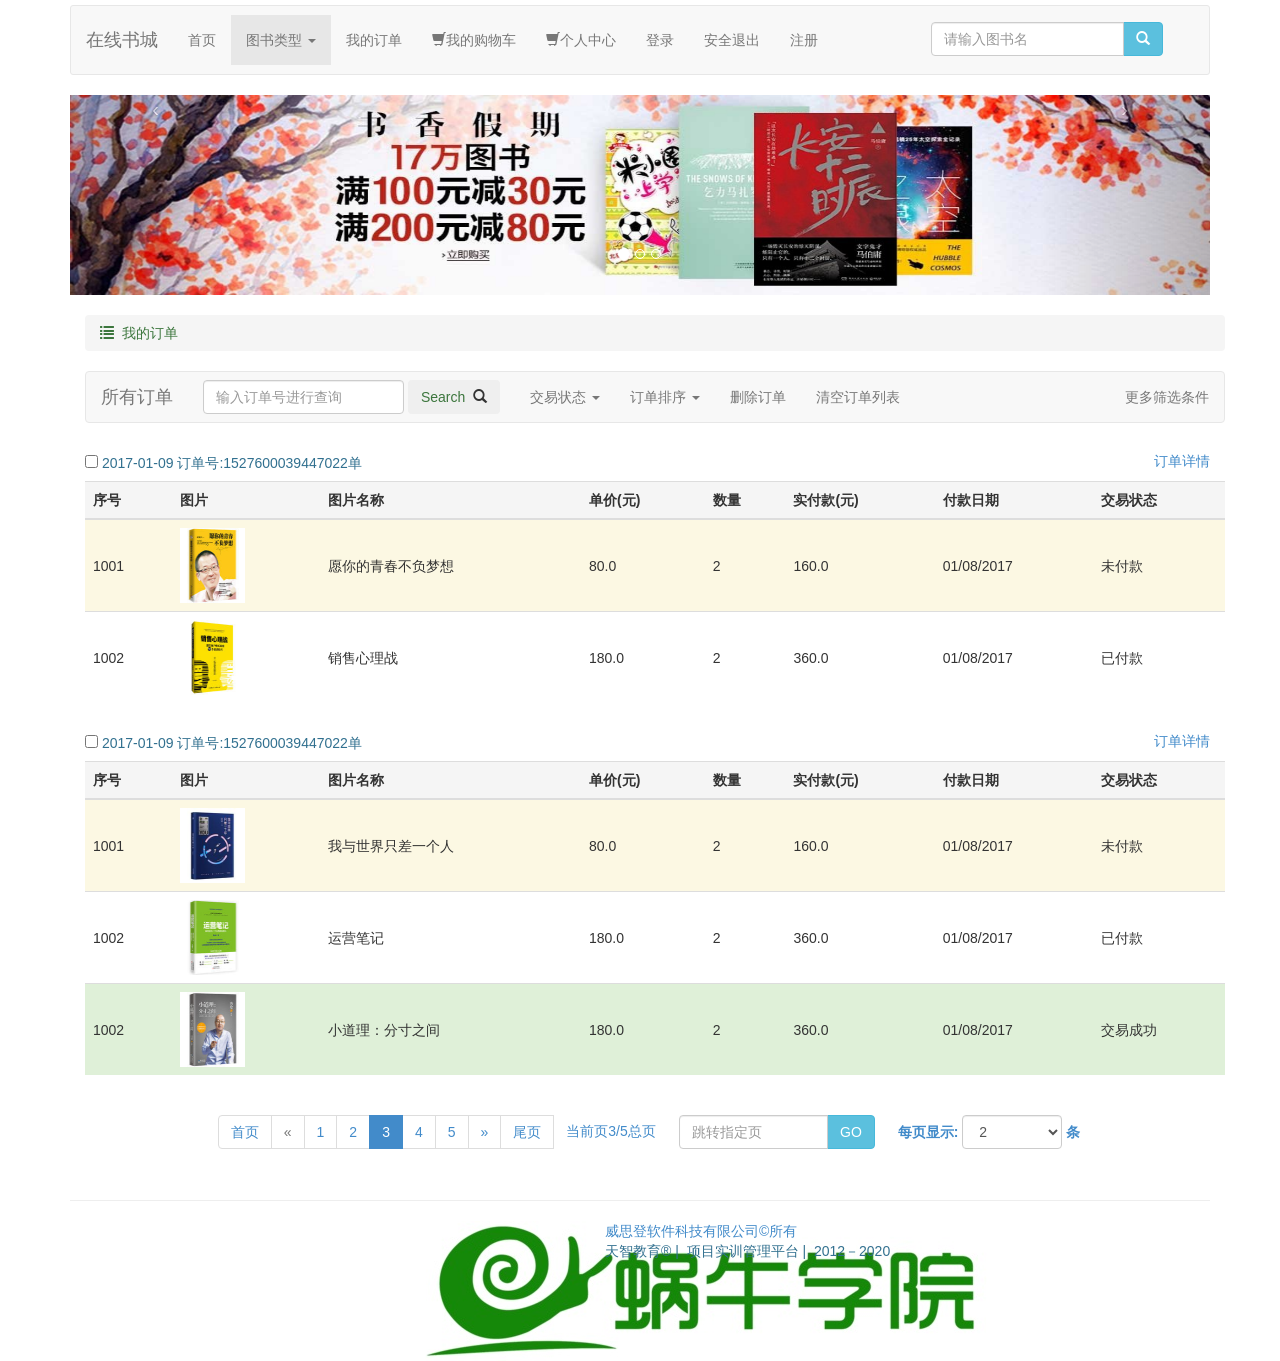
<file: src/main/webapp/order_list.html>
<!DOCTYPE html>
<html>

	<head>
		<meta charset="UTF-8">
		<title>我的订单</title>
		<link type="text/css" rel="stylesheet" href="dist/css/bootstrap.min.css">
		<link rel="stylesheet" type="text/css" href="css/index.css" />
		<link rel="stylesheet" type="text/css" href="css/animate.css" />
		<link rel="stylesheet" type="text/css" href="css/bootstrap-datetimepicker.min.css"/>
		<link rel="stylesheet" type="text/css" href="css/order_list.css"/>
	</head>

	<body>
		<!--导航部分  begin-->
		<div class="container" style="margin-top: 5px;">
			<nav class="navbar navbar-default well-sm" style="padding-left: 0px;" role="navigation">
				<div class="container-fluid">
					<div class="navbar-header">
						<button type="button" class="navbar-toggle" data-toggle="collapse" data-target="#example-navbar-collapse">
				            <span class="sr-only">切换导航</span>
				            <span class="icon-bar"></span>
				            <span class="icon-bar"></span>
				            <span class="icon-bar"></span>
        				</button>
						<a class="navbar-brand" href="#">在线书城</a>
					</div>
					<div class="collapse navbar-collapse" id="example-navbar-collapse">
						<ul class="nav navbar-nav pull-left">
							<li>
								<a href="index.html">首页</a>
							</li>

							<li style="background-color: #999;">
							<li class="dropdown">
								<a style="background-color: #E7E7E7;" class="dropdown-toggle" data-toggle="dropdown">
									图书类型
									<b class="caret"></b>
								</a>
								<ul class="dropdown-menu">
									<li>
										<a href="books_list.html">精选图书</a>
									</li>
									<li class="divider"></li>
									<li>
										<a href="books_list.html">推荐图书</a>
									</li>
									<li class="divider"></li>
									<li>
										<a href="books_list.html">特价图书</a>
									</li>
									<li class="divider"></li>
								</ul>
							</li>
							</li>

							<li>
								<a href="order_list.html">我的订单</a>
							</li>
							<li>
								<a href="cart.html"><span class="glyphicon glyphicon-shopping-cart"> </span>我的购物车</a>
							</li>
							<li>
								<a href="personal.html"><span class="glyphicon glyphicon-shopping-cart"> </span>个人中心</a>
							</li>
							<li>
								<a href="#" data-toggle="modal" data-target="#myModal">登录</a>
							</li>
							<li>
								<a href="index.html">安全退出</a>
							</li>
							<li>
								<a href="#" data-toggle="modal" data-target="#register">注册</a>
							</li>
						</ul>
						<div class="input-group col-md-3 pull-right" style="positon:relative;padding: 7px;width: 23%">
							<input type="text" class="form-control" placeholder="请输入图书名" />
							<span class="input-group-btn">  
					            <button class="btn btn-info btn-search">
					            	<span class="glyphicon glyphicon-search"></span>
							</button>
							</span>
						</div>
					</div>
				</div>
			</nav>
		</div>
		<!--导航部分 end-->

		<!--最顶端轮播图片 begin-->
		<div id="gcarouse" class="container">
			<!--轮播-->
			<div id="myCarousel" class="carousel slide">
				<!-- 轮播（Carousel）指标 -->
				<ol class="carousel-indicators">
					<li data-target="#myCarousel" data-slide-to="0" class="active"></li>
					<li data-target="#myCarousel" data-slide-to="1"></li>
					<li data-target="#myCarousel" data-slide-to="2"></li>
				</ol>
				<!-- 轮播（Carousel）项目 -->
				<div class="carousel-inner">
					<div class="item active">
						<a href="details.html"><img src="images/advert1.jpg" class="pull-left" alt="First slide"></a>
					
					</div>
					<div class="item">
						<a href="details.html"><img src="images/advert2.jpg" class="pull-left" alt="First slide"></a>
						
					</div>
					<div class="item">
						<a href="details.html"><img src="images/advert3.jpg" class="pull-left" alt="First slide"></a>
					
					</div>
				</div>

				<!-- 轮播（Carousel）导航 -->
				<a class="carousel-control left" href="#myCarousel" data-slide="prev">&lsaquo;</a>
				<a class="carousel-control right" href="#myCarousel" data-slide="next">&rsaquo;</a>
			</div>
		</div>
		<!--最顶端轮播图片 end-->

		<!--订单begin-->
		<!--外层div-->
		<div class="container">
			<!--左边-->
			<div class="container pull-left">
				<ol class="breadcrumb">
					<li>
						<a href="#" class="text-success"><span class="glyphicon glyphicon-list"></span>&nbsp;&nbsp;我的订单</a>
					</li>
				</ol>

				<!--订单查询导航 begin-->
				<div>
					<nav class="navbar navbar-default" role="navigation">
						<div class="navbar-header">
							<a class="navbar-brand" href="#">所有订单</a>
						</div>

						<form class="navbar-form navbar-left" role="search">
							<input type="text" class="form-control" placeholder="输入订单号进行查询">
							<button type="button" class="btn btn-search">
			                  	<span class="text-success">Search</span>&nbsp;&nbsp;<span class="glyphicon glyphicon-search"></span>
			            	</button>
						</form>

						<ul class="nav navbar-nav navbar-left">
							<li class="dropdown">
								<a href="#" class="dropdown-toggle" data-toggle="dropdown">
									交易状态
									<b class="caret"></b>
								</a>
								<ul class="dropdown-menu">
									<li>
										<a href="#">全部</a>
									</li>
									<li class="divider"></li>
									<li>
										<a href="#">已付款</a>
									</li>
									<li class="divider"></li>
									<li>
										<a href="#">未付款</a>
									</li>
									<li class="divider"></li>
									<li>
										<a href="#">交易成功</a>
									</li>
									<li class="divider"></li>
								</ul>
							</li>
						</ul>
						<ul class="nav navbar-nav navbar-left">
							<li class="dropdown">
								<a href="#" class="dropdown-toggle" data-toggle="dropdown">
									订单排序
									<b class="caret"></b>
								</a>
								<ul class="dropdown-menu">
									<li>
										<a href="#">订单日期降序</a>
									</li>
									<li class="divider"></li>
									<li>
										<a href="#">订单日期升序</a>
									</li>
									<li class="divider"></li>
								</ul>
							</li>
						</ul>
						<ul class="nav navbar-nav navbar-right">
							<li style="padding-right: 15px;">
								<a data-toggle="collapse" data-parent="#accordion" href="#collapseTwo">更多筛选条件</a>
							</li>
						</ul>
						
						<ul class="nav navbar-nav">
							<li>
								<a href="#">删除订单</a>
							</li>
						</ul>
							<ul class="nav navbar-nav">
							<li>
								<a href="#">清空订单列表</a>
							</li>
						</ul>
					</nav>
				</div>
				
				<!--订单查询导航 end-->
				<!--日期控件-->
				<div id="collapseTwo" class="panel-collapse collapse">
					<div class="panel-body">
						<div class="form-group">	
							<div>
								<form class="form-horizontal">
							  		<div class="form-group has-feedback">
							  			<div class="col-md-1" style="padding-top:5px ;">
							  				成交日期:
							  			</div>
										<div class="col-md-3">
											<input type="text" class="form-control" id="datetimepicker" placeholder="开始时间">
											<span class="glyphicon glyphicon-time form-control-feedback"></span>
										</div>
										<div class="col-md-1" style="padding-top:5px ;text-align:center;">
							  				至
							  			</div>
										<div class="col-md-3">
											<input type="text" class="form-control" id="datetimepicker2" placeholder="结束日期">
											<span class="glyphicon glyphicon-time form-control-feedback"></span>
										</div>
										<div class="col-md-3">
											<button type="button" class="btn btn-default">查询&nbsp;&nbsp;<span class="glyphicon glyphicon-search"></button>
										</div>
									</div>
								</form>
							</div>
						</div>
					</div>
				</div>
				<!--日期控件-->
				
				<!--内容展示 begin-->
				<div class="table-responsive">
				  <table class="table table-hover table-striped">
				    <caption class="text-info">
				    	<div class="col-md-10" style="padding-left: 0px;">
				    		<input type="checkbox" name="cks">&nbsp;2017-01-09  订单号:1527600039447022单
				    	</div>
				    	<div class="col-md-2" style="text-align: right;">
				    		<a data-toggle="collapse" data-parent="#accordion" href="#collapseThree">订单详情</a>
				    	</div>
				    </caption>
				    <thead>
				    	<tr id="collapseThree" class="panel-collapse collapse">
					      	<td colspan="9">
							<div class="panel-body">
								<!--tab选项卡 begin-->
								<ul id="myTab" class="nav nav-tabs">
									<li class="active">
										<a href="#home" data-toggle="tab">
											联系人信息
										</a>
									</li>
									<li>
										<a href="#ios" data-toggle="tab">订单信息</a>
									</li>
								</ul>
								<div id="myTabContent" class="tab-content">
									<div class="tab-pane fade in active" id="home">
										<div class="row">
											<div>
												<ul class="nav navbar-collapse" style="line-height: 3;>
													<li class="text-info"><span class="text-success">姓名:</span><span class="text-info">管成功</span></li>
													<li class="text-info"><span class="text-success">联系方式:</span> 15906128572</li>
													<li class="text-info"><span class="text-success">收货地址:</span>江苏省苏州市姑苏区烽火路80号天创企业3楼</li>
												</ul>
											</div>
										</div>
										</p>
									</div>
									<div class="tab-pane fade" id="ios">
										<div class="row">
											<div>
												<ul class="nav navbar-collapse" style="line-height: 3;>
													<li class="text-info"><span class="text-success">订单编号:</span><span class="text-info">1527600039447022</span></li>
													<li class="text-info"><span class="text-success">交易时间:</span>01/04/2017 12:52 PM</li>
													<li class="text-info"><span class="text-success">订单总金额:</span>520.0元</li>
												</ul>
											</div>
										</div>
									</div>
								</div>
								<!--tab选项卡 end-->	
							</td>
				      	</tr>
					    <tr class="active">
					    	<th>序号</th>
					        <th>图片</th>
					        <th>图片名称</th>
					        <th>单价(元)</th>
					        <th>数量</th>
					        <th>实付款(元)</th>
					        <th>付款日期</th>
					        <th>交易状态</th>
					    </tr>
				    </thead>
				    <tbody>
				      <tr class="warning">
				      	<td>1001</td>
				        <td><img src="images/yuannideqingchunbufumengxiang.jpg"></td>
				        <td>愿你的青春不负梦想</td>
				        <td>80.0</td>
				        <td>2</td>
				        <td>160.0</td>
				        <td>01/08/2017</td>
				        <td>未付款</td>
				      </tr>
				      <tr>
				      	<td>1002</td>
				        <td><img src="images/xiaoshouxinlizhan.jpg"></td>
				        <td>销售心理战</td>
				        <td>180.0</td>
				        <td>2</td>
				        <td>360.0</td>
				        <td>01/08/2017</td>
				        <td>已付款</td>
				      </tr>
				    </tbody>
				  </table>
				  
				    <table class="table table-hover table-striped">
				    <caption class="text-info">
				    	<div class="col-md-10" style="padding-left: 0px;">
				    		<input type="checkbox" name="cks">&nbsp;2017-01-09  订单号:1527600039447022单
				    	</div>
				    		
				    	<div class="col-md-2" style="text-align: right;">
				    		<a data-toggle="collapse" data-parent="#accordion" href="#collapseFour">订单详情</a>
				    	</div>
				    </caption>
				    <thead>
				    	<tr id="collapseFour" class="panel-collapse collapse">
					      	<td colspan="9">
							<div class="panel-body">
								<!--tab选项卡 begin-->
								<ul id="myTab" class="nav nav-tabs">
									<li class="active">
										<a href="#first" data-toggle="tab">
											联系人信息
										</a>
									</li>
									<li>
										<a href="#two" data-toggle="tab">订单信息</a>
									</li>
								</ul>
								<div id="myTabContent" class="tab-content">
									<div class="tab-pane fade in active" id="first">
										<div class="row">
											<div>
												<ul class="nav navbar-collapse" style="line-height: 3;>
													<li class="text-info"><span class="text-success">姓名:</span><span class="text-info">管成功</span></li>
													<li class="text-info"><span class="text-success">联系方式:</span> 15906128572</li>
													<li class="text-info"><span class="text-success">收货地址:</span>江苏省苏州市姑苏区烽火路80号天创企业3楼</li>
												</ul>
											</div>
										</div>
										</p>
									</div>
									<div class="tab-pane fade" id="two">
										<div class="row">
											<div>
												<ul class="nav navbar-collapse" style="line-height: 3;>
													<li class="text-info"><span class="text-success">订单编号:</span><span class="text-info">1527600039447022</span></li>
													<li class="text-info"><span class="text-success">交易时间:</span>01/04/2017 12:52 PM</li>
													<li class="text-info"><span class="text-success">订单总金额:</span>1520.0元</li>
												</ul>
											</div>
										</div>
									</div>
								</div>
								<!--tab选项卡 end-->	
							</td>
				      	</tr>
					    <tr class="active">
					    	<th>序号</th>
					        <th>图片</th>
					        <th>图片名称</th>
					        <th>单价(元)</th>
					        <th>数量</th>
					        <th>实付款(元)</th>
					        <th>付款日期</th>
					        <th>交易状态</th>
					    </tr>
				    </thead>
				    <tbody>
				      <tr class="warning">
				      	<td>1001</td>
				        <td><img src="images/woyushijiezhichayigeni.jpg"></td>
				        <td>我与世界只差一个人</td>
				        <td>80.0</td>
				        <td>2</td>
				        <td>160.0</td>
				        <td>01/08/2017</td>
				        <td>未付款</td>
				      </tr>
				      <tr>
				      	<td>1002</td>
				        <td><img src="images/yunyinbiji.jpg"></td>
				        <td>运营笔记</td>
				        <td>180.0</td>
				        <td>2</td>
				        <td>360.0</td>
				        <td>01/08/2017</td>
				        <td>已付款</td>
				      </tr>
				       <tr class="success">
				      	<td>1002</td>
				        <td><img src="images/xiaodaolifencunzhijian.jpg"></td>
				        <td>小道理：分寸之间</td>
				        <td>180.0</td>
				        <td>2</td>
				        <td>360.0</td>
				        <td>01/08/2017</td>
				        <td>交易成功</td>
				      </tr>
				    </tbody>
				  </table>
				</div>
				<!--内容展示end-->
			</div>
			<!--分页begin-->
			<div class="container">
				<div class="row text-center">
					<div class="col-md-12">
						<ul class="pagination">
							<li><a href="#">首页</a></li>
						    <li class="disabled"><a href="#">&laquo;</a></li>
						    <li><a href="#">1</a></li>
						    <li><a href="#">2</a></li>
						    <li class="active"><a href="#">3</a></li>
						    <li><a href="#">4</a></li>
						    <li><a href="#">5</a></li>
						    <li><a href="#">&raquo;</a></li>
						    <li><a href="#" style="border: 1px solid #ddd;">尾页</a></li>
						    <li><a style="border: 0px;margin-left: 0px;">当前页3/5总页</a></li>
						    <li>
						     	
						     	<div id="search" class="input-group" style="positon:relative;">
									<input type="text" class="form-control" placeholder="跳转指定页" />
									<span class="input-group-btn">  
							            <button class="btn btn-info btn-search">GO</button>
									</span>
								</div>
						   </li>
						    <li><a style="padding-top: 0px;border: 0px;">
						     	<label>每页显示:</label>
						     	<select id="pageSize" class="form-control" style="width: 100px;display: inline;">
						     		<option value="2">2</option>
						     		<option value="2">4</option>
						     		<option value="2">6</option>
						     		<option value="2">8</option>
						     	</select>
						     	<label>条</label>
						     </a>
						   </li>
					    </ul>
					</div>
				</div>
			</div>
			<!--分页end-->
		</div>
		<div class="container">
		<hr>
			<!--首页底部信息 begin-->
			<div class="container">
				<div class="row">
					<div class="col-md-offset-2 col-md-8">
						<div class="row">
							<div class="col-md-offset-2 col-md-2">
								<img src="images/logo.png">
							</div>
							<div class="col-md-6">
								<div class="row">
									<div class="col-md-offset-2 col-md-10">
										<a href="http://www.sztzedu.com">威思登软件科技有限公司&copy;所有</a>
									</div>
								</div>
								<div class="gap"></div>
								<div class="row">
									<div class="col-md-offset-2 col-md-10">
										<span class="text-info">天智教育&reg; |&nbsp;</span>
										<span class="text-info">项目实训管理平台 |&nbsp;</span>
										<span class="text-info">2012－2020 </span>
									</div>
								</div>
							</div>
						</div>
					</div>
				</div>
			</div>
		</div>
		<!--end-->
		<script src="dist/js/jquery.min.js"></script>
		<script src="dist/js/bootstrap.min.js"></script>
		<script src="js/moment.js" type="text/javascript" charset="utf-8"></script>
		<script src="js/bootstrap-datetimepicker.js" type="text/javascript" charset="utf-8"></script>
		<script type="text/javascript">
			$('#datetimepicker').datetimepicker();
			$('#datetimepicker2').datetimepicker();
		</script>
	</body>
</html>
</file>
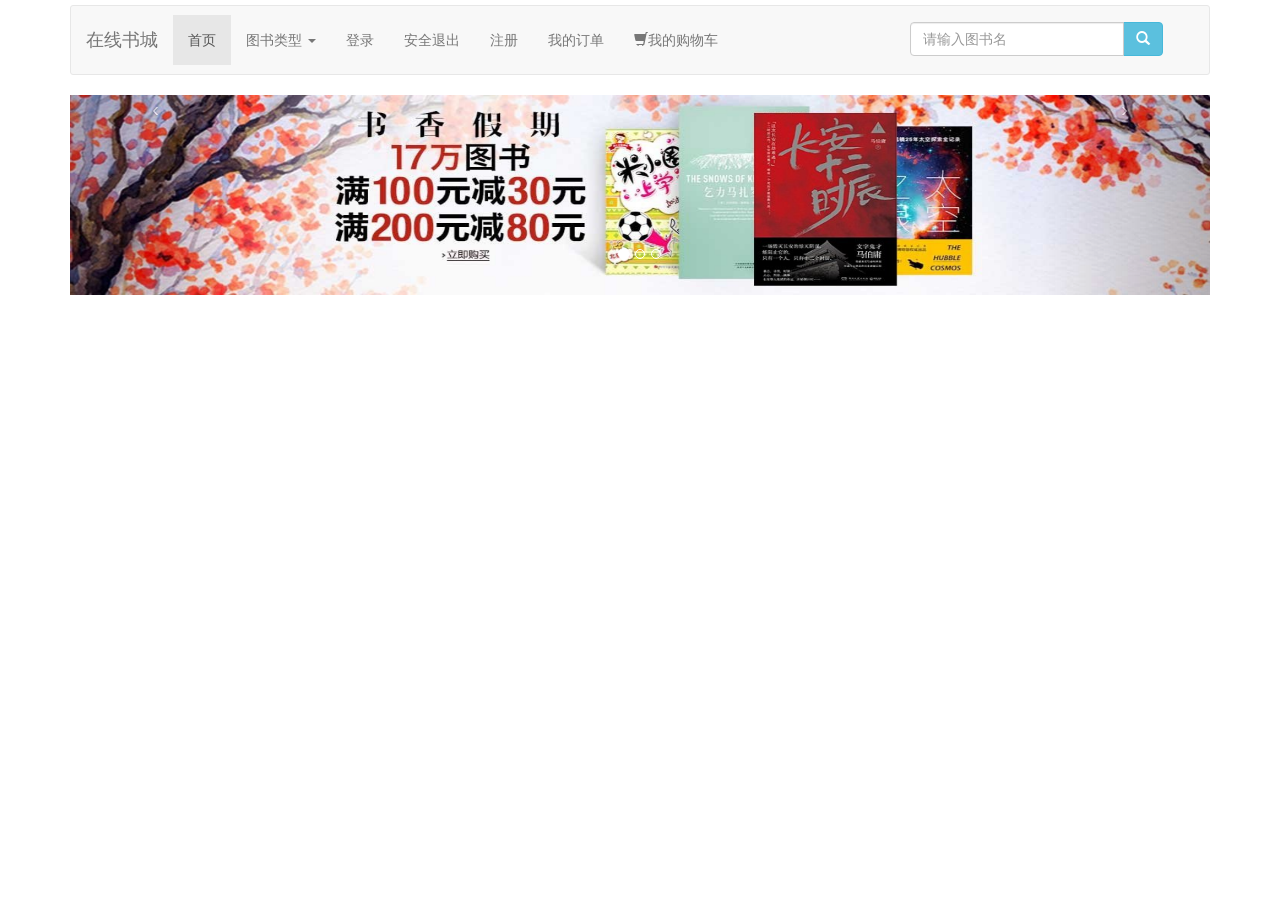
<file: src/main/webapp/personal.html>
<!DOCTYPE html>
<html>

	<head lang="en">
		<meta charset="UTF-8">
		<title>person center</title>
		<link type="text/css" rel="stylesheet" href="dist/css/bootstrap.min.css">
		<link rel="stylesheet" type="text/css" href="css/index.css" />
		<link rel="stylesheet" type="text/css" href="css/animate.css" />
	</head>

	<body>
		<!--导航部分  begin-->
		<div class="container" style="margin-top: 5px;">
			<nav class="navbar navbar-default well-sm" style="padding-left: 0px;" role="navigation">
				<div class="container-fluid">
					<div class="navbar-header">
						<button type="button" class="navbar-toggle" data-toggle="collapse" data-target="#example-navbar-collapse">
				            <span class="sr-only">切换导航</span>
				            <span class="icon-bar"></span>
				            <span class="icon-bar"></span>
				            <span class="icon-bar"></span>
        				</button>
						<a class="navbar-brand" href="#">在线书城</a>
					</div>
					<div class="collapse navbar-collapse" id="example-navbar-collapse">
						<ul class="nav navbar-nav pull-left">
							<li class="active">
								<a href="index.html">首页</a>
							</li>
					
							<li>
								<li class="dropdown">
									<a href="#" class="dropdown-toggle" data-toggle="dropdown">
										图书类型
										<b class="caret"></b>
									</a>
									<ul class="dropdown-menu">
										<li>
											<a href="books_list.html">精选图书</a>
										</li>
										<li class="divider"></li>
										<li>
											<a href="books_list.html">推荐图书</a>
										</li>
										<li class="divider"></li>
										<li>
											<a href="books_list.html">特价图书</a>
										</li>
										<li class="divider"></li>
									</ul>
								</li>
							</li>
							<li>
								<a href="#" data-toggle="modal" data-target="#myModal">登录</a>
							</li>
							<li>
								<a href="index.html">安全退出</a>
							</li>
							<li>
								<a href="#" data-toggle="modal" data-target="#register">注册</a>
							</li>
							<li>
								<a href="order_list.html">我的订单</a>
							</li>
							<li>
								<a href="cart.html"><span class="glyphicon glyphicon-shopping-cart"> </span>我的购物车</a>
							</li>
						</ul>
						<div class="input-group col-md-3 pull-right" style="positon:relative;padding: 7px;">
							<input type="text" class="form-control" placeholder="请输入图书名" />
							<span class="input-group-btn">  
					            <button class="btn btn-info btn-search">
					            	<span class="glyphicon glyphicon-search"></span>
					            </button>
							</span>
						</div>
					</div>
				</div>
			</nav>
		</div>
		<!--导航部分 end-->

		<!--最顶端轮播图片 begin-->
		<div id="gcarouse" class="container">
			<!--轮播-->
			<div id="myCarousel" class="carousel slide">
				<!-- 轮播（Carousel）指标 -->
				<ol class="carousel-indicators">
					<li data-target="#myCarousel" data-slide-to="0" class="active"></li>
					<li data-target="#myCarousel" data-slide-to="1"></li>
					<li data-target="#myCarousel" data-slide-to="2"></li>
				</ol>
				<!-- 轮播（Carousel）项目 -->
				<div class="carousel-inner">
					<div class="item active">
						<a href="details.html"><img src="images/advert1.jpg" class="pull-left" alt="First slide"></a>
					
					</div>
					<div class="item">
						<a href="details.html"><img src="images/advert2.jpg" class="pull-left" alt="First slide"></a>
						
					</div>
					<div class="item">
						<a href="details.html"><img src="images/advert3.jpg" class="pull-left" alt="First slide"></a>
					
					</div>
				</div>

				<!-- 轮播（Carousel）导航 -->
				<a class="carousel-control left" href="#myCarousel" data-slide="prev">&lsaquo;</a>
				<a class="carousel-control right" href="#myCarousel" data-slide="next">&rsaquo;</a>
			</div>
		</div>
		<!--最顶端轮播图片 end-->

		<!-- 登录模态框（Modal） -->
		<div class="modal fade" id="myModal" tabindex="-1" role="dialog" aria-labelledby="myModalLabel" aria-hidden="true">
			<div class="modal-dialog">
				<div class="modal-content">
					<div class="modal-header">
						<button type="button" class="close" data-dismiss="modal" aria-hidden="true">
					&times;
				</button>
						<h4 class="modal-title" id="myModalLabel">
					用户登录
				</h4>
					</div>
					<div class="modal-body">
						<!--登录的form表单-->
						<form class="form-horizontal" role="form" action="">
							<div class="form-group has-feedback">
								<label for="firstname" class="col-sm-2 control-label">用户名</label>
								<div class="col-sm-5">

									<input type="text" class="form-control" id="firstname" placeholder="请输入用户名">
									<span class="glyphicon glyphicon-user form-control-feedback"></span>
								</div>
								<div class="col-sm-3" style="padding-top: 10px;">
									<label class="alert-danger">用户名不存在</label>
								</div>
							</div>
							<div class="form-group has-feedback">
								<label for="lastname" class="col-sm-2 control-label">密码</label>
								<div class="col-sm-5">
									<input type="text" class="form-control" id="lastname" placeholder="请输入密码">
									<span class="glyphicon glyphicon-lock form-control-feedback"></span>
								</div>
								<div class="col-sm-3" style="padding-top: 10px;">
									<label class="alert-danger">密码不正确</label>
								</div>
							</div>
							<div class="form-group">
								<div class="col-sm-offset-2 col-sm-10">
									<div class="checkbox">
										<label>
          									<input type="checkbox">请记住我
        								</label>
									</div>
								</div>
							</div>
							<div class="modal-footer">
								<button type="button" class="btn btn-default" data-dismiss="modal">关闭</button>
								<input type="submit" class="btn btn-primary" value="登录">
							</div>
						</form>
						<!--form结束-->
					</div>
				</div>
				<!-- /.modal-content -->
			</div>
		</div>
		<!-- 登录modal end/.modal -->
		<div class="modal fade" id="register" tabindex="-1" role="dialog" aria-labelledby="myModalLabel" aria-hidden="true">
			<div class="modal-dialog">
				<div class="modal-content">
					<div class="modal-header">
						<button type="button" class="close" data-dismiss="modal" aria-hidden="true">
					&times;
				</button>
						<h4 class="modal-title" id="myModalLabel">
					用户注册
				</h4>
					</div>
					<div class="modal-body">
						<!--登录的form表单-->
						<form action="" class="form-horizontal" role="form">
							<div class="form-group has-feedback">
								<label for="firstname" class="col-sm-2 control-label">用户名</label>
								<div class="col-sm-5">
									<input type="text" class="form-control" id="firstname" required placeholder="小写字母开头,不含中文.">
									<span class="glyphicon glyphicon-user form-control-feedback"></span>
								</div>
								<!--<div class="col-sm-3" style="padding-top: 10px;">
									<label class="alert-danger">用户名不合法</label>
								</div>-->
							</div>
							<div class="form-group has-feedback">
								<label for="lastname" class="col-sm-2 control-label">密码</label>
								<div class="col-sm-5">
									<input type="password" class="form-control" id="lastname" placeholder="密码长度6-8位" minlength="6" maxlength="8">
									<span class="glyphicon glyphicon-lock form-control-feedback"></span>
								</div>
								<!--<div class="col-sm-3" style="padding-top: 10px;">
									<label class="alert-danger">密码不正确</label>
								</div>-->
							</div>
							<div class="form-group has-feedback">
								<label class="col-sm-2 control-label">确认密码</label>
								<div class="col-sm-5">
									<input type="password" class="form-control" id="lastname2" minlength="6" maxlength="8" placeholder="和密码保持一致">
									<span class="glyphicon glyphicon-lock form-control-feedback"></span>
								</div>
							</div>

							<div class="form-group has-feedback">
								<label class="col-sm-2 control-label">邮箱</label>
								<div class="col-sm-5">
									<input type="email" class="form-control" id="email" placeholder="合法邮箱格式">
									<span class="glyphicon glyphicon-envelope form-control-feedback"></span>
								</div>
							</div>

							<div class="form-group has-feedback">
								<label class="col-sm-2 control-label">电话</label>
								<div class="col-sm-5">
									<input type="tel" class="form-control" id="email" placeholder="合法手机格式">
									<span class="glyphicon glyphicon-earphone form-control-feedback"></span>
								</div>
							</div>

							<div class="form-group has-feedback">
								<label class="col-sm-2 control-label">公司</label>
								<div class="col-sm-5">
									<input type="text" class="form-control" id="email" placeholder="请输入公司地址">
									<span class="glyphicon glyphicon-home form-control-feedback"></span>
								</div>
							</div>

							<div class="form-group has-feedback">
								<label class="col-sm-2 control-label">地址</label>
								<div class="col-sm-5">
									<input type="text" class="form-control" id="email" placeholder="请输入收货">
									<span class="glyphicon glyphicon-home form-control-feedback"></span>
								</div>
							</div>

							<div class="modal-footer">
								<button type="button" class="btn btn-default" data-dismiss="modal">关闭</button>
								<input type="submit" class="btn btn-primary" value="注册">
							</div>
						</form>
						<!--form结束-->
					</div>
				</div>
				<!-- /.modal-content -->
			</div>
		</div>
		
		<script src="dist/js/jquery.min.js"></script>
		<script src="js/carousel.js" type="text/javascript" charset="utf-8"></script>
		<script src="dist/js/bootstrap.min.js"></script>
		<script src="js/wow.js"></script>
		<script type="text/javascript">
			if(!(/msie [6|7|8|9]/i.test(navigator.userAgent))) {
				new WOW().init();
			};
		</script>
	</body>

</html>
</file>
<file: src/main/webapp/css/index.css>
/**首页**/
body{
	/*background-color: oldlace;*/
}

#gcarouse{
	margin-bottom: 20px;
}

#gcarouse img{
	width: 100%;
	height: 200px;
}

.thumbnail a img{
	width: 60%;
	height: 160px;
}

.thumbnail img:hover{
	border: 1px dashed #ccc;
}

#search{
	position: relative;
	float: left;
	padding: 0px 12px;
	margin-left: -1px;
	line-height: 1.42857143;
	color: #428bca;
	text-decoration: none;
	background-color: #fff;
	width: 220px;
}
</file>
<file: src/main/webapp/css/cart.css>
#imgDiv img{
	width: 60px;
	height: 75px;
}

#imgDiv td{
	vertical-align: middle;
}

#imgDiv img:hover{
	width: 60px;
	height: 90px;
	transition: width 0.5s, height 0.5s;
}
.form-control{
	width: 100px;
}
</file>
<file: src/main/webapp/css/order_list.css>
.table-responsive img{
		width: 65px;
		height: 75px;
}

.table tbody tr td{
	vertical-align: middle;
}

.form-control {
				width: 100%;
			}
			
#search{
	position: relative;
	float: left;
	padding: 0px 12px;
	margin-left: -1px;
	line-height: 1.42857143;
	color: #428bca;
	text-decoration: none;
	background-color: #fff;
	width: 220px;
}
</file>
